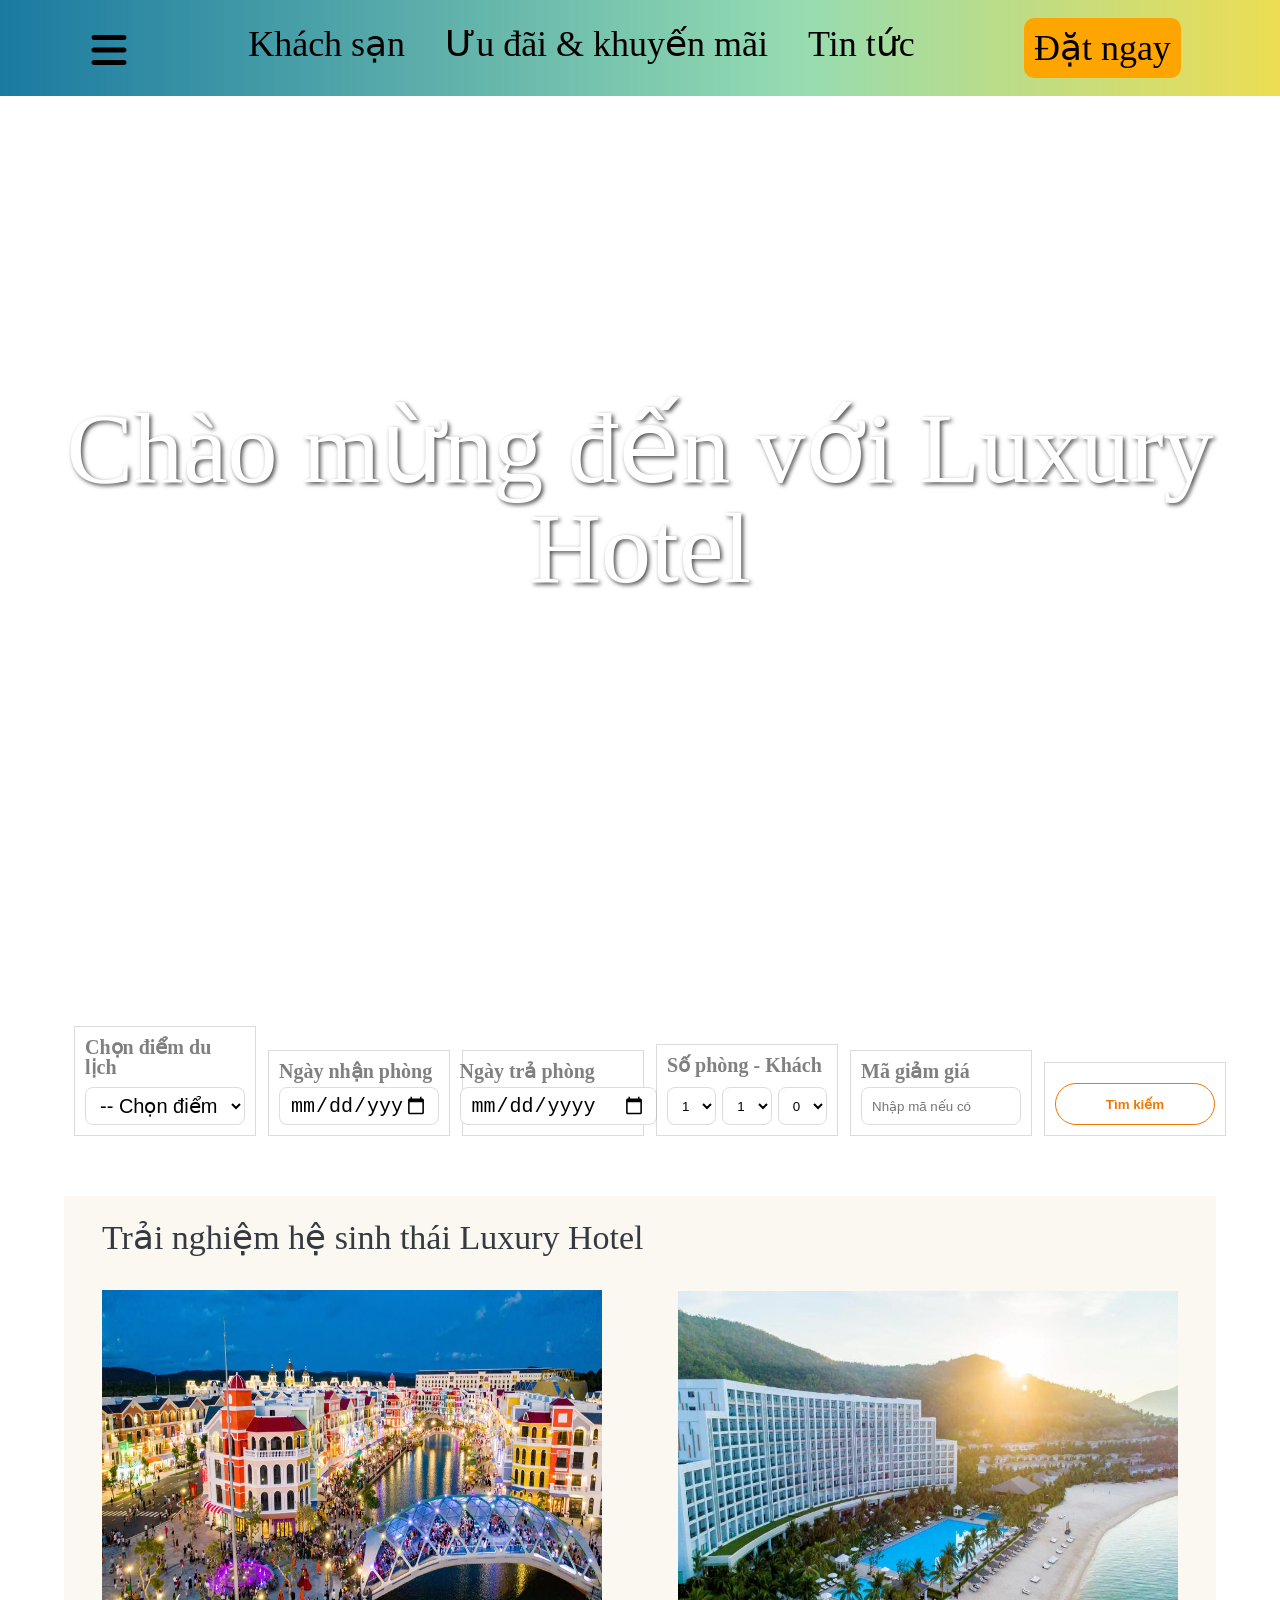
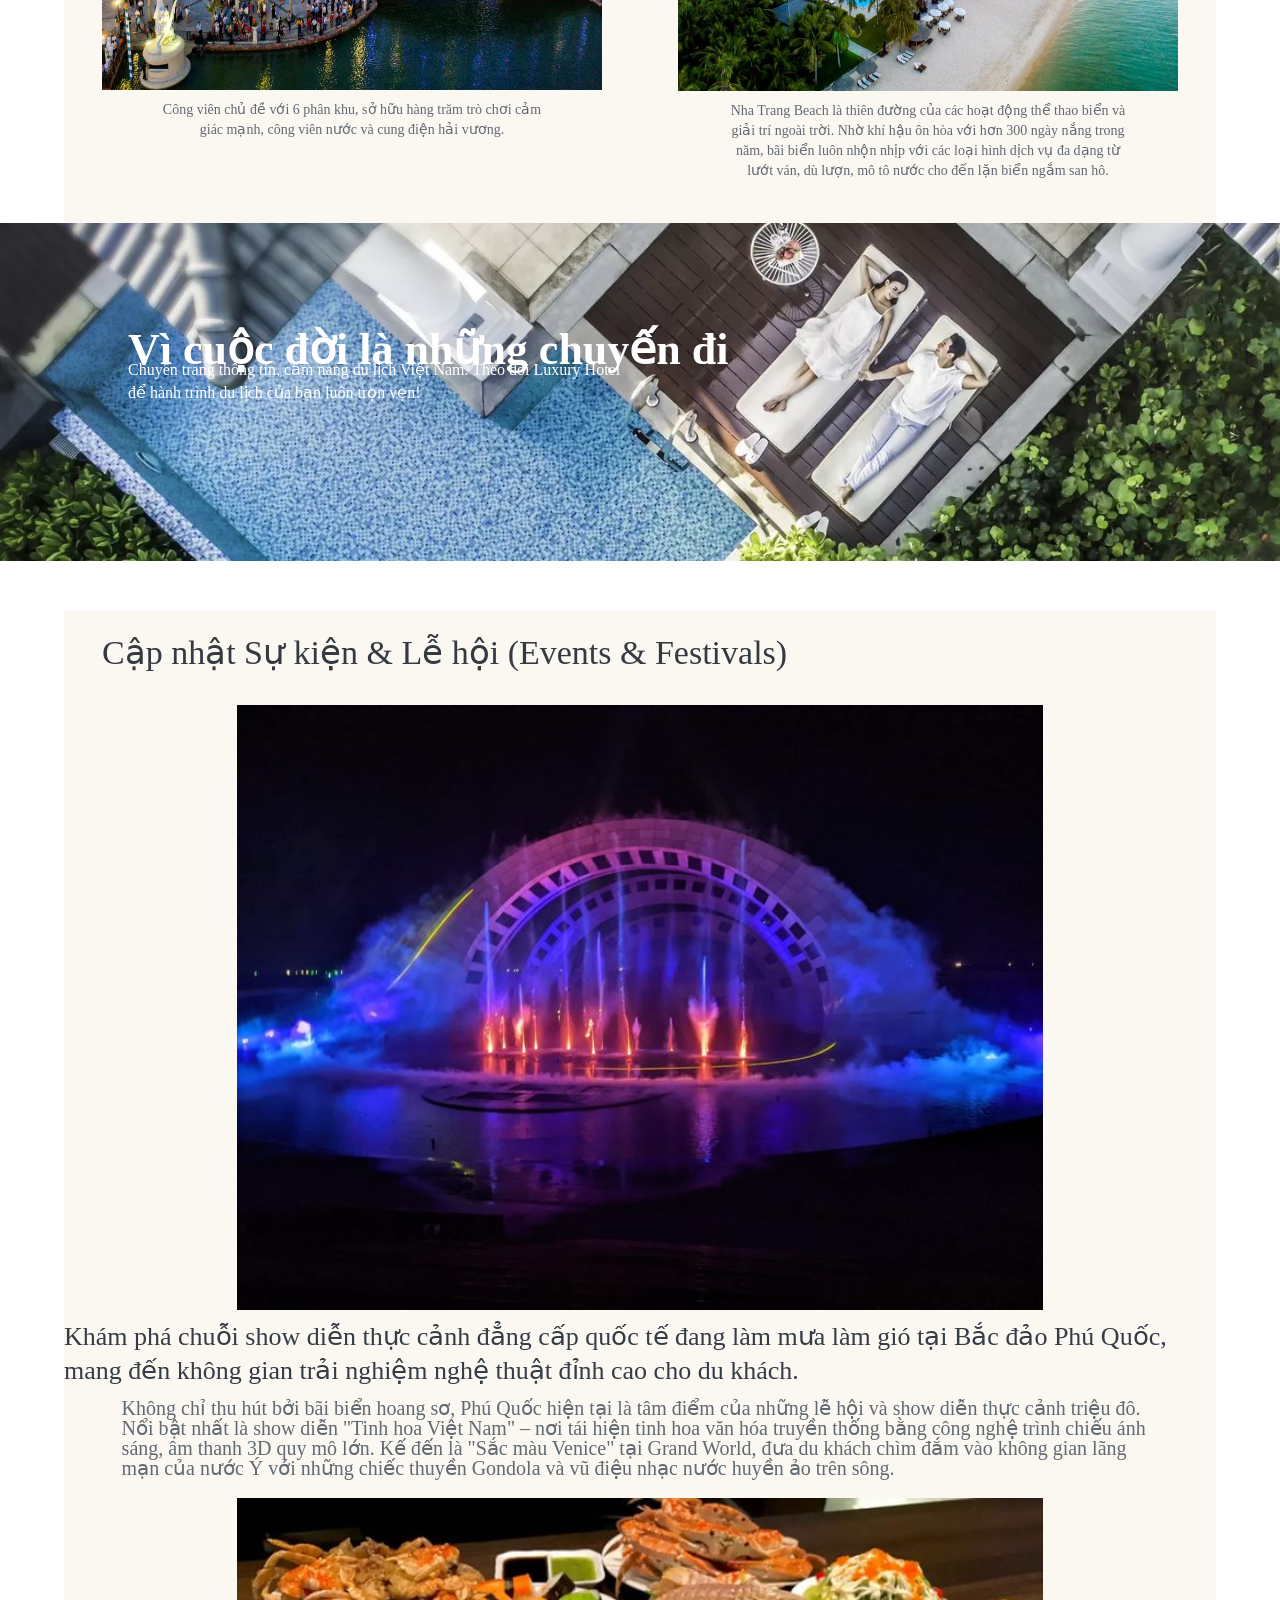
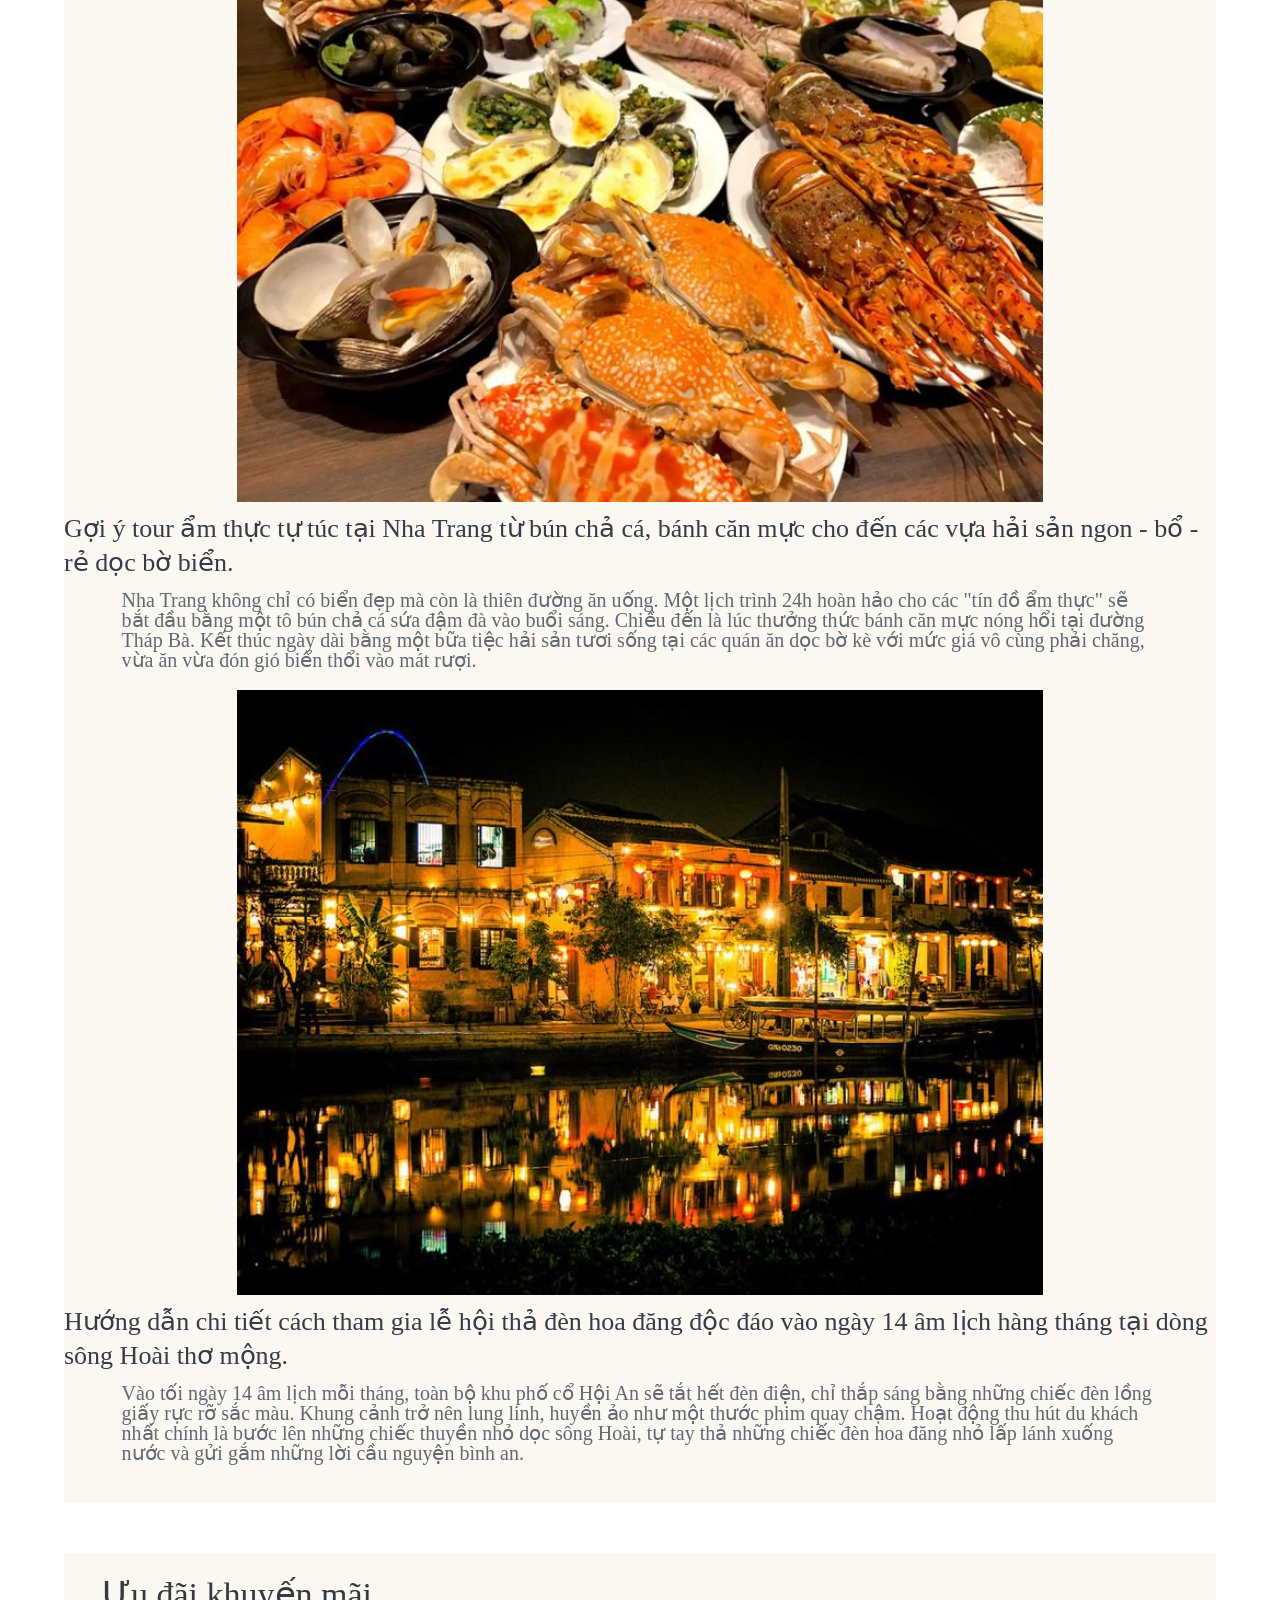
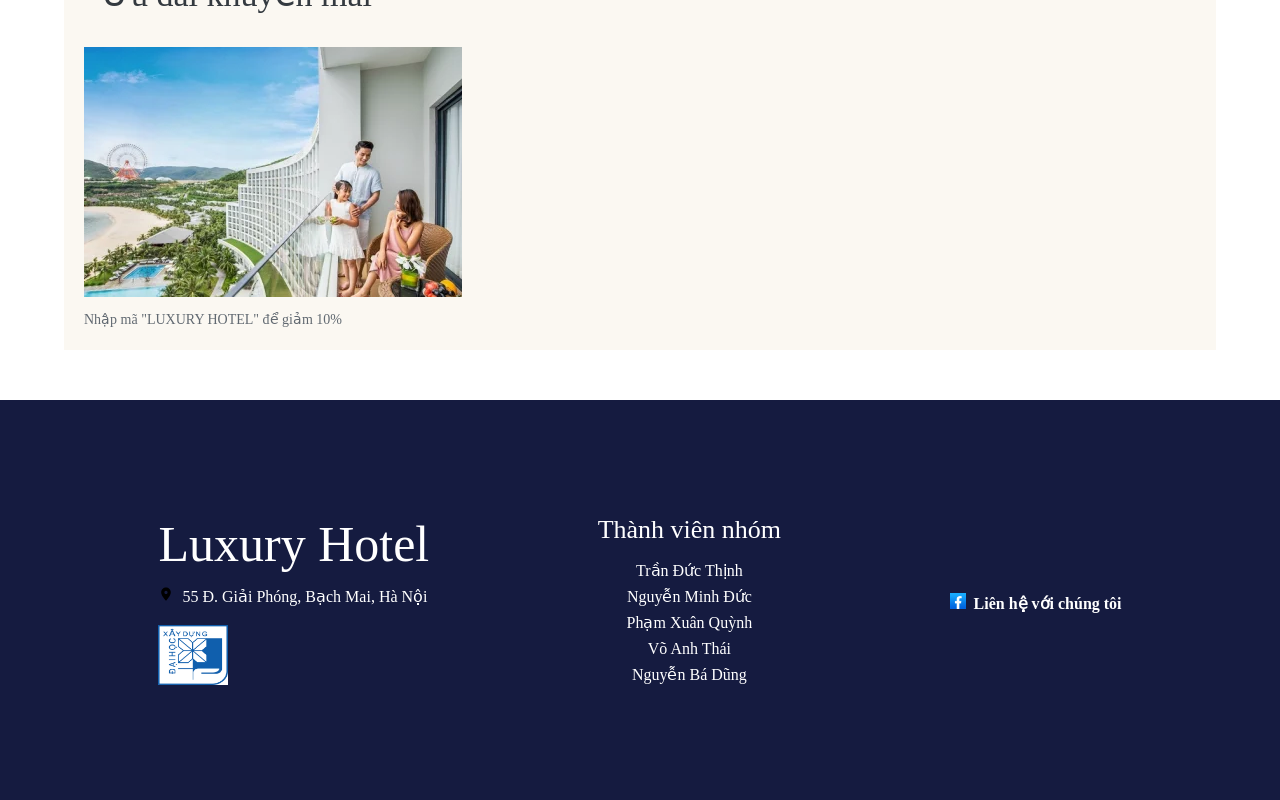
<file: index.html>
<!DOCTYPE html>
<html>
    <head lang="vn">
    <meta charset="UTF-8">
    <link rel="stylesheet" href="./css/reset.css">
    <link rel="stylesheet" href="./css/style.css">
    <style>
        /* CSS bổ sung cho form tìm kiếm ở trang index */
        .main__find form {
            display: grid;
            grid-template-columns: repeat(6, minmax(130px, 1fr));
            gap: 12px;
            align-items: end;
        }
        .main__find .form select,
        .main__find .form input[type="date"],
        .main__find .form input[type="text"] {
            width: 100%;
            min-height: 38px;
            margin-top: 6px;
            border: 1px solid #ddd;
            border-radius: 8px;
            padding: 0 10px;
            background: #fff;
        }
        .main__find .form__people label {
            display: grid;
            grid-template-columns: 1fr 1fr 1fr;
            gap: 6px;
        }
        .main__find .form__people label > span {
            grid-column: 1 / -1;
        }
        .main__find .form__search input {
            width: 100%;
            min-height: 42px;
            border: 1px solid #f07800;
            border-radius: 999px;
            background: #fff;
            color: #f07800;
            font-weight: 700;
            cursor: pointer;
        }
        @media (max-width: 1100px) {
            .main__find form {
                grid-template-columns: repeat(2, 1fr);
            }
        }
        @media (max-width: 700px) {
            .main__find form,
            .main__find .form__people label {
                grid-template-columns: 1fr;
            }
        }
    </style>

    <!-- title -->
     <title>Luxury Hotel</title>
    </head>
    <body>
       <!-- bg black when click -->
        <div class="bgc__menu"></div>
        <!-- menu -->
         <div class="div__menu">
            <h1>Luxury Hotel</h1>
            <ul>
                <li><a href="#1">Khách sạn</a></li>
                <li><a href="#2">Ưu đãi & khuyến mãi</a></li>
                <li><a href="#3">Tin tức</a></li>
            </ul>
         </div>
       <!-- header -->
        <header class="header fixed">
            <div class="main-container">
                <div class="body">
                    
                    <!-- icon -->
                     <img src="./img/bars-solid-full.svg" alt="menu" class="icon" id="icon__nav">
                     <!-- nav -->
                      <nav class="nav">
                        <ul>
                            <li><a href="#1">Khách sạn</a></li>
                            <li><a href="#2">Ưu đãi & khuyến mãi</a></li>
                            <li><a href="#3">Tin tức</a></li>
                        </ul>
                      </nav>
                      <!-- button -->
                       <div class="button"><a href="#0" class="btn btn-dat-ngay">Đặt ngay</a></div>
                </div>
            </div>
        </header>
        
                   <!-- hero bgc -->
         <section class="hero-banner">
            <!-- content -->
    <div class="content" id="0">
        <div class="box1">
            <h1 class="chaomung">Chào mừng đến với Luxury Hotel</h1>
        <p>Đánh thức mọi giác quan 
            cùng hệ sinh thái nghỉ dưỡng của Luxury Hotel</p>
    </div>
    <div class="khampha">
        <a href="#1">Khám phá -></a>
    </div>
        </div>
    </section>
    <!-- main -->
       
     <!-- <div class="form-dat-phong">
               
     </div> -->
     <main class="main">
         <!-- form tim phong -->
        <div class="main__find" id="1">
            <form id="searchForm" action="./datphong.html" method="get">
                <div class=" form form__des">
                    <label for="destination">
                        Chọn điểm du lịch
                   <select name="destination" id="destination">
                    <option value="">-- Chọn điểm đến --</option>
                    <optgroup label="Phú Quốc">
                        <option value="fiesta-phu-quoc">Fiesta Phú Quốc</option>
                        <option value="wonderland-phu-quoc">Wonderland Phú Quốc</option>
                        <option value="resort-phu-quoc">Resort Phú Quốc</option>
                    </optgroup>
                    <optgroup label="Nha Trang">
                        <option value="nha-trang-resort">Nha Trang Resort</option>
                        <option value="nha-trang-beach">Nha Trang Beach</option>
                    </optgroup>
                    <optgroup label="Hội An">
                        <option value="resort-golf-hoi-an">Resort &amp; Golf Hội An</option>
                    </optgroup>
                   </select>
                </label>
                </div>
                <div class="form form__dayin">
                    <label for="dayin">Ngày nhận phòng</label>
                        <input type="date" name="dayin" id="dayin">
                    
                </div>
                <div class="form form__dayout">
                    <label>
                        Ngày trả phòng
                        <input type="date" name="dayout" id="dayout">
                    </label>
                </div>
                <div class="form form__people">
                    <label for="people__old">
                        <span>Số phòng - Khách</span>
                        <select name="rooms" id="room_count">
                            <option value="1">1 phòng</option>
                            <option value="2">2 phòng</option>
                            <option value="3">3 phòng</option>
                            <option value="4">4 phòng</option>
                        </select>
                        <select name="adult" id="people__old">
                            <option value="1">1 người lớn</option>
                            <option value="2">2 người lớn</option>
                            <option value="3">3 người lớn</option>
                            <option value="4">4 người lớn</option>
                            <option value="5">5 người lớn</option>
                            <option value="6">6 người lớn</option>
                        </select>
                        <select name="child" id="people__child" class="child">
                            <option value="0">0 trẻ em</option>
                            <option value="1">1 trẻ em</option>
                            <option value="2">2 trẻ em</option>
                            <option value="3">3 trẻ em</option>
                            <option value="4">4 trẻ em</option>
                            <option value="5">5 trẻ em</option>
                        </select>
                    </label>
                </div>
                <div class="form form__coupon">
                    <label for="coupon">Mã giảm giá<input type="text" name="coupon" id="coupon" placeholder="Nhập mã nếu có"></label>
                </div>
                <div class="form form__search">
                    <input type="submit" value="Tìm kiếm" id="btnSearch">
                </div>
            </form>
        </div>
        <!-- khach san -->
         <div class="container">
            <h1>Trải nghiệm hệ sinh thái Luxury Hotel</h1>
            <div class="main__khachsan" >
                <div class="a main__khachsan--left">
                <!-- img -->
                 <img src="./img/phuquoc.webp" alt="phu quoc" class="img">
                 <p>Công viên chủ đề với 6 phân khu, sở hữu hàng trăm trò chơi cảm giác mạnh, 
công viên nước và cung điện hải vương.</p>
                </div>
                <div class="a main__khachsan--right">
                    <img src="./img/nhatrangbeach.jpg" alt="">
                    <p>
Nha Trang Beach là thiên đường của các hoạt động thể thao biển và giải trí ngoài trời. 
Nhờ khí hậu ôn hòa với hơn 300 ngày nắng trong năm, 
bãi biển luôn nhộn nhịp với các loại hình dịch vụ đa dạng từ lướt ván, dù lượn, 
mô tô nước cho đến lặn biển ngắm san hô.
                    </p>
                </div>
            </div>
         </div>
          <!-- anh tu do  -->
           <div class="banner">
            <h2>Vì cuộc đời là những chuyến đi</h2>
            <p>Chuyên trang thông tin, cẩm nang du lịch Việt Nam. Theo dõi Luxury Hotel để hành trình du lịch của bạn luôn trọn vẹn!</p>
            <img src="./img/banner.JPG.webp" alt="Du lịch luxury">
           </div>
           <!-- news -->
            <div class="container">
                <div class="main__news" id="3">
                <h1>Cập nhật Sự kiện & Lễ hội (Events & Festivals)</h1>
                <div class="body">
                    <img src="./img/phuquoc3.jpg" alt="phuquoc">
                    <h2>Khám phá chuỗi show diễn thực cảnh đẳng cấp quốc tế đang làm mưa làm gió tại Bắc đảo Phú Quốc, mang đến không gian trải nghiệm nghệ thuật đỉnh cao cho du khách.</h2>
                    <p>Không chỉ thu hút bởi bãi biển hoang sơ, Phú Quốc hiện tại là tâm điểm của những lễ hội và show diễn thực cảnh triệu đô. Nổi bật nhất là show diễn "Tinh hoa Việt Nam" – nơi tái hiện tinh hoa văn hóa truyền thống bằng công nghệ trình chiếu ánh sáng, âm thanh 3D quy mô lớn. Kế đến là "Sắc màu Venice" tại Grand World, đưa du khách chìm đắm vào không gian lãng mạn của nước Ý với những chiếc thuyền Gondola và vũ điệu nhạc nước huyền ảo trên sông.</p>
                    <img src="./img/nhatrangamthuc.jpg" alt="amthucnhatrang">
                    <h2>Gợi ý tour ẩm thực tự túc tại Nha Trang từ bún chả cá, bánh căn mực cho đến các vựa hải sản ngon - bổ - rẻ dọc bờ biển.</h2>
                    <p>Nha Trang không chỉ có biển đẹp mà còn là thiên đường ăn uống. Một lịch trình 24h hoàn hảo cho các "tín đồ ẩm thực" sẽ bắt đầu bằng một tô bún chả cá sứa đậm đà vào buổi sáng. Chiều đến là lúc thưởng thức bánh căn mực nóng hổi tại đường Tháp Bà. Kết thúc ngày dài bằng một bữa tiệc hải sản tươi sống tại các quán ăn dọc bờ kè với mức giá vô cùng phải chăng, vừa ăn vừa đón gió biển thổi vào mát rượi.</p>
                    <img src="./img/Hoi An At Night.jpg" alt="hoianvedem">
                    <h2>Hướng dẫn chi tiết cách tham gia lễ hội thả đèn hoa đăng độc đáo vào ngày 14 âm lịch hàng tháng tại dòng sông Hoài thơ mộng.</h2>
                    <p>Vào tối ngày 14 âm lịch mỗi tháng, toàn bộ khu phố cổ Hội An sẽ tắt hết đèn điện, chỉ thắp sáng bằng những chiếc đèn lồng giấy rực rỡ sắc màu. Khung cảnh trở nên lung linh, huyền ảo như một thước phim quay chậm. Hoạt động thu hút du khách nhất chính là bước lên những chiếc thuyền nhỏ dọc sông Hoài, tự tay thả những chiếc đèn hoa đăng nhỏ lấp lánh xuống nước và gửi gắm những lời cầu nguyện bình an.</p>
                </div>
                </div>
            </div>
            <div class="container" id="2">
                <h1>Ưu đãi khuyến mãi</h1>
                <div class="main__sale">
                <img src="./img/sale.webp" alt="sale">
                <p>Nhập mã "<b>LUXURY HOTEL</b>" để giảm 10%</p>   
                </div>
            </div>
     </main>
     <!-- footer -->
      <footer>
        <div class="main__footer">
            <div class="main__footer--left">
                <h1>Luxury Hotel</h1>
                <p>55 Đ. Giải Phóng, Bạch Mai, Hà Nội</p>
                <img src="./img/huce.png" alt="Đại học Xây Dựng Hà Nội">
            </div>
            <div class="main__footer--center">
                <h1>Thành viên nhóm</h1>
                <p>Trần Đức Thịnh</p>
                <p>Nguyễn Minh Đức</p>
                <p>Phạm Xuân Quỳnh</p>
                <p>Võ Anh Thái</p>
                <p>Nguyễn Bá Dũng</p>
            </div>
            <div class="main__footer--right">
                <a href="https://www.facebook.com/DucThinhTran.06" target="_blank">Liên hệ với chúng tôi</a>
            </div>
        </div>
      </footer>
      <script src="./main.js"></script>
    </body>
</html>
</file>
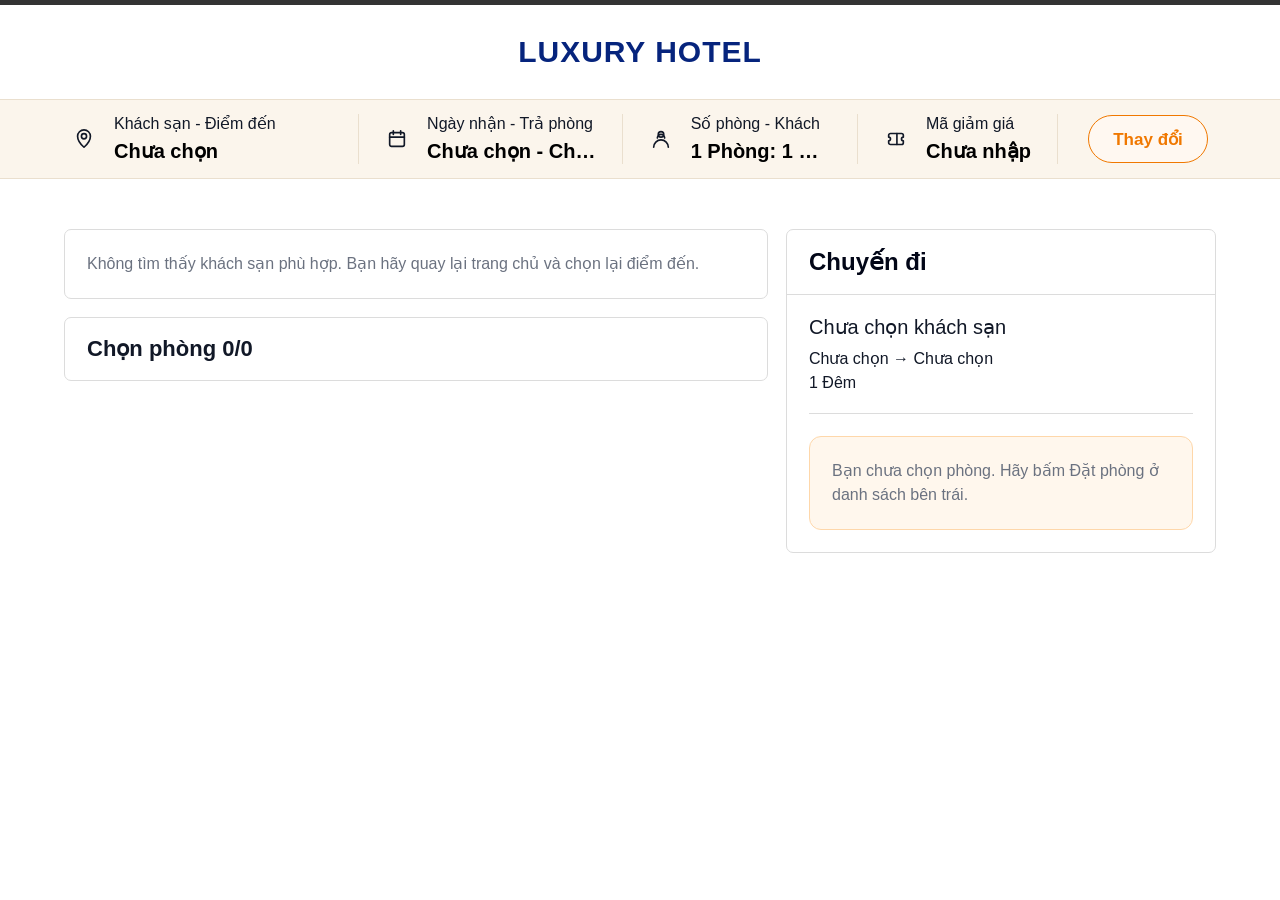
<file: datphong.html>
<!DOCTYPE html>
<html lang="vi">
<head>
    <meta charset="UTF-8">
    <meta name="viewport" content="width=device-width, initial-scale=1.0">
    <title>Đặt phòng - Luxury Hotel</title>

    <link rel="stylesheet" href="./css/reset.css">
    <link rel="stylesheet" href="./css/style.css">
</head>
<body id="datPhongPage" class="booking-page">
    <header class="header__datphong">
        <h1>Luxury Hotel</h1>
    </header>

    <main class="main__datphong">
        <!-- Thanh thông tin giống ảnh: chỉ hiển thị dữ liệu đã tìm kiếm, không dùng select trực tiếp nên không bị vỡ UI -->
        <section class="booking-search" aria-label="Thông tin tìm kiếm đặt phòng">
            <div class="booking-search__inner">
                <div id="searchSummary" class="booking-search__summary">
                    <div class="summary-item">
                        <span class="summary-icon" aria-hidden="true">
                            <svg viewBox="0 0 24 24"><path d="M12 21s7-6.1 7-12a7 7 0 1 0-14 0c0 5.9 7 12 7 12Z"></path><circle cx="12" cy="9" r="2.8"></circle></svg>
                        </span>
                        <div class="summary-text">
                            <p>Khách sạn - Điểm đến</p>
                            <b>Đang tải...</b>
                        </div>
                    </div>
                    <div class="summary-item">
                        <span class="summary-icon" aria-hidden="true">
                            <svg viewBox="0 0 24 24"><rect x="4" y="5" width="16" height="15" rx="2"></rect><path d="M8 3v4M16 3v4M4 10h16"></path></svg>
                        </span>
                        <div class="summary-text">
                            <p>Ngày nhận - Trả phòng</p>
                            <b>Đang tải...</b>
                        </div>
                    </div>
                    <div class="summary-item">
                        <span class="summary-icon" aria-hidden="true">
                            <svg viewBox="0 0 24 24"><path d="M16 11a4 4 0 1 0-8 0"></path><circle cx="12" cy="7" r="3"></circle><path d="M4 21a8 8 0 0 1 16 0"></path></svg>
                        </span>
                        <div class="summary-text">
                            <p>Số phòng - Khách</p>
                            <b>Đang tải...</b>
                        </div>
                    </div>
                    <div class="summary-item">
                        <span class="summary-icon" aria-hidden="true">
                            <svg viewBox="0 0 24 24"><path d="M4 8a2 2 0 0 1 2-2h12a2 2 0 0 1 2 2v2a2 2 0 0 0 0 4v2a2 2 0 0 1-2 2H6a2 2 0 0 1-2-2v-2a2 2 0 0 0 0-4V8Z"></path><path d="M13 6v12"></path></svg>
                        </span>
                        <div class="summary-text">
                            <p>Mã giảm giá</p>
                            <b>Đang tải...</b>
                        </div>
                    </div>
                </div>
                <button type="button" class="booking-search__toggle" id="toggleSearchEdit">Thay đổi</button>
            </div>

            <div class="booking-edit-panel" id="searchEditPanel" hidden>
                <form id="searchForm" action="./datphong.html" method="get">
                    <div class="booking-edit-field booking-edit-field--des">
                        <label for="destination">
                            Khách sạn - Điểm đến
                            <select name="destination" id="destination">
                                <option value="">-- Chọn điểm đến --</option>
                                <optgroup label="Phú Quốc">
                                    <option value="fiesta-phu-quoc"> Fiesta Phú Quốc</option>
                                    <option value="wonderland-phu-quoc"> Wonderland Phú Quốc</option>
                                    <option value="resort-phu-quoc">Luxury Resort Phú Quốc</option>
                                </optgroup>
                                <optgroup label="Nha Trang">
                                    <option value="nha-trang-resort"> Luxury Nha Trang</option>
                                    <option value="nha-trang-beach">Nha Trang Beach Hotel</option>
                                </optgroup>
                                <optgroup label="Hội An">
                                    <option value="resort-golf-hoi-an">Resort &amp; Golf Hội An</option>
                                </optgroup>
                            </select>
                        </label>
                    </div>

                    <div class="booking-edit-field booking-edit-field--dayin">
                        <label for="dayin">
                            Ngày nhận phòng
                            <input type="date" name="dayin" id="dayin">
                        </label>
                    </div>

                    <div class="booking-edit-field booking-edit-field--dayout">
                        <label for="dayout">
                            Ngày trả phòng
                            <input type="date" name="dayout" id="dayout">
                        </label>
                    </div>

                    <div class="booking-edit-field booking-edit-field--people">
                        <label>
                            Số phòng - Khách
                            <div class="people-grid">
                                <select name="rooms" id="room_count" aria-label="Số phòng">
                                    <option value="1">1 phòng</option>
                                    <option value="2">2 phòng</option>
                                    <option value="3">3 phòng</option>
                                    <option value="4">4 phòng</option>
                                </select>
                                <select name="adult" id="people__old" aria-label="Người lớn">
                                    <option value="1">1 người lớn</option>
                                    <option value="2">2 người lớn</option>
                                    <option value="3">3 người lớn</option>
                                    <option value="4">4 người lớn</option>
                                    <option value="5">5 người lớn</option>
                                    <option value="6">6 người lớn</option>
                                </select>
                                <select name="child" id="people__child" class="child" aria-label="Trẻ em">
                                    <option value="0">0 trẻ em</option>
                                    <option value="1">1 trẻ em</option>
                                    <option value="2">2 trẻ em</option>
                                    <option value="3">3 trẻ em</option>
                                    <option value="4">4 trẻ em</option>
                                    <option value="5">5 trẻ em</option>
                                </select>
                            </div>
                        </label>
                    </div>

                    <div class="booking-edit-field booking-edit-field--coupon">
                        <label for="coupon">
                            Mã giảm giá
                            <input type="text" name="coupon" id="coupon" placeholder="Nhập mã KM">
                        </label>
                    </div>

                    <div class="booking-edit-field booking-edit-field--search">
                        <input type="submit" value="Tìm lại" id="btnSearch">
                    </div>
                </form>
            </div>
        </section>

        <section class="datphong__ketQua" aria-label="Kết quả đặt phòng">
            <div class="datphong__ketQua--left">
                <div id="hotelResult"></div>
                <div id="chooseRoomTitle" class="choose-room-title">Chọn phòng</div>
                <div id="roomResults" class="room-results"></div>
            </div>

            <aside class="datphong__ketQua--right" aria-label="Thông tin chuyến đi">
                <div id="bookingPanel"></div>
            </aside>
        </section>
    </main>

    <script>
        // Nút "Thay đổi" chỉ mở form sửa tìm kiếm, không làm thay đổi layout thanh thông tin.
        const toggleSearchEdit = document.querySelector("#toggleSearchEdit");
        const searchEditPanel = document.querySelector("#searchEditPanel");

        if (toggleSearchEdit && searchEditPanel) {
            toggleSearchEdit.addEventListener("click", function () {
                const isHidden = searchEditPanel.hasAttribute("hidden");

                if (isHidden) {
                    searchEditPanel.removeAttribute("hidden");
                    toggleSearchEdit.textContent = "Đóng";
                } else {
                    searchEditPanel.setAttribute("hidden", "");
                    toggleSearchEdit.textContent = "Thay đổi";
                }
            });
        }
    </script>
    <script src="./main.js"></script>
    <script>
        // Khi bấm nút "Đã đặt phòng" ở khung bên phải thì chuyển sang trang thanh toán.
        // Nút này được render bằng main.js với class .btn-confirm.
        document.addEventListener("click", function (event) {
            const confirmButton = event.target.closest(".btn-confirm");

            if (!confirmButton) return;

            const bookingData = localStorage.getItem("luxury_hotel_booking");

            if (!bookingData) {
                alert("Bạn chưa chọn phòng. Hãy bấm Đặt phòng trước khi thanh toán.");
                return;
            }

            window.location.href = "./thanhtoan.html";
        });
    </script>
</body>
</html>
</file>
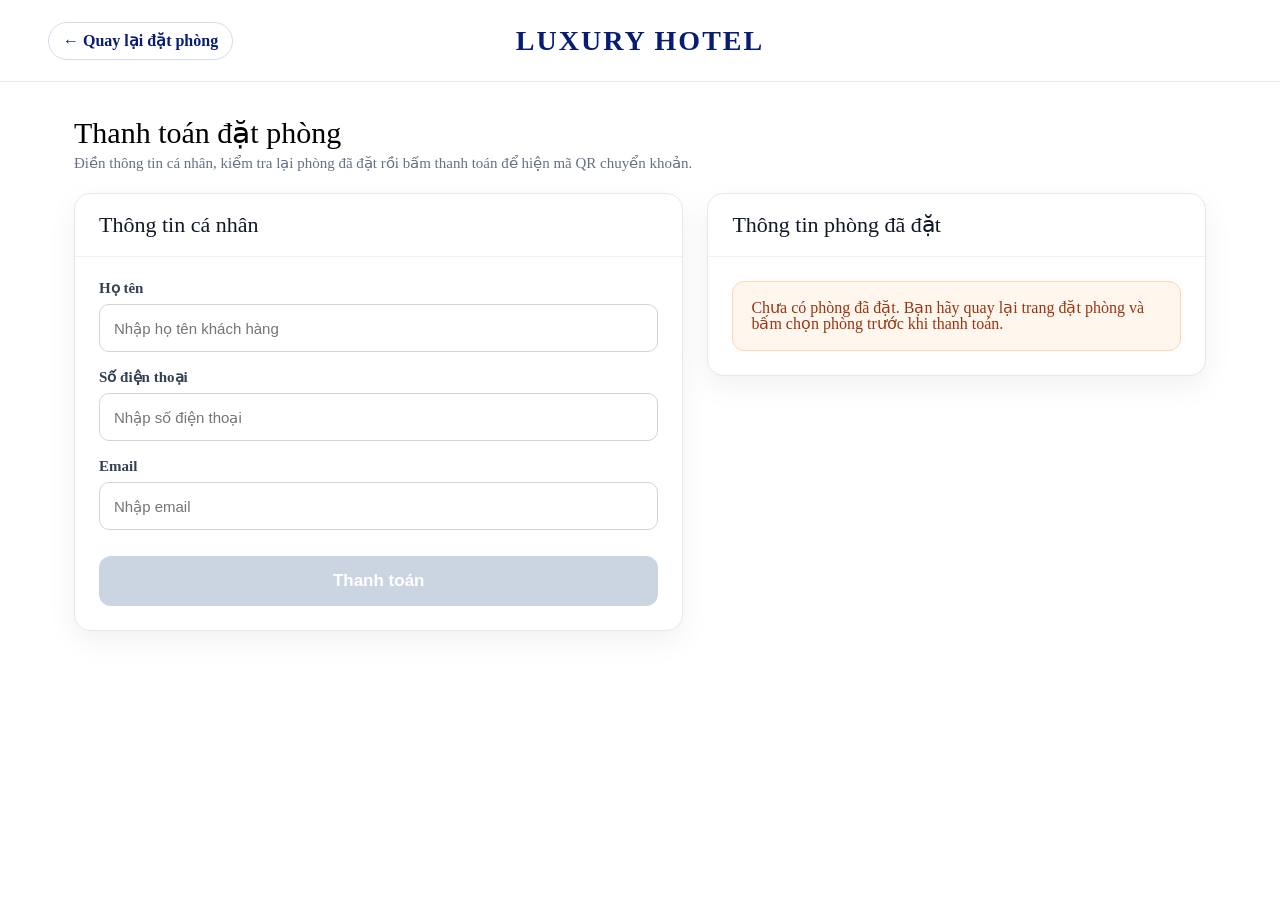
<file: thanhtoan.html>
<!DOCTYPE html>
<html lang="vi">
<head>
    <meta charset="UTF-8">
    <meta name="viewport" content="width=device-width, initial-scale=1.0">
    <title>Thanh toán - Luxury Hotel</title>
    <link rel="stylesheet" href="./css/reset.css">
    <link rel="stylesheet" href="./css/style.css">
</head>
<body>
    <header class="payment-header">
        <a class="payment-header__back" href="./datphong.html">← Quay lại đặt phòng</a>
        <div class="payment-header__logo">Luxury Hotel</div>
    </header>

    <main class="payment-page">
        <div class="payment-title">
            <h1>Thanh toán đặt phòng</h1>
            <p>Điền thông tin cá nhân, kiểm tra lại phòng đã đặt rồi bấm thanh toán để hiện mã QR chuyển khoản.</p>
        </div>

        <div class="payment-layout">
            <section class="payment-card">
                <div class="payment-card__head">
                    <h2>Thông tin cá nhân</h2>
                </div>
                <div class="payment-card__body">
                    <form id="paymentForm">
                        <div class="form-group">
                            <label for="customerName">Họ tên</label>
                            <input type="text" id="customerName" placeholder="Nhập họ tên khách hàng" required>
                        </div>

                        <div class="form-group">
                            <label for="customerPhone">Số điện thoại</label>
                            <input type="tel" id="customerPhone" placeholder="Nhập số điện thoại" pattern="[0-9]{9,11}" required>
                        </div>

                        <div class="form-group">
                            <label for="customerEmail">Email</label>
                            <input type="email" id="customerEmail" placeholder="Nhập email" required>
                        </div>

                        <button class="btn-pay" id="payButton" type="submit">Thanh toán</button>
                    </form>

                    <div class="qr-panel" id="qrPanel">
                        <div class="qr-grid">
                            <div class="qr-image-box">
                                <img id="qrImage" src="./img/qr.jpg" alt="Mã QR chuyển khoản">
                                <p class="qr-error" id="qrError">Không tìm thấy ảnh QR. Hãy đặt file <b>qr.jpg</b> vào thư mục <b>img</b>.</p>
                            </div>

                            <div class="transfer-info">
                                <h3>Quét mã để chuyển khoản</h3>
                                <p class="transfer-note">Nội dung chuyển khoản:</p>
                                <div class="transfer-content" id="transferContent">TENKHACHHANG-RANDOMNUMBER-LUXURY HOTEL</div>
                                <div class="countdown-box">
                                    Còn lại: <span id="countdown">15:00</span>
                                </div>
                                <br>
                                <button class="copy-btn" type="button" id="copyTransferContent">Copy nội dung chuyển khoản</button>
                                <button class="confirm-payment-btn" type="button" id="confirmPaymentSuccess">Tôi đã chuyển khoản</button>
                            </div>
                        </div>
                    </div>
                </div>
            </section>

            <aside class="payment-card">
                <div class="payment-card__head">
                    <h2>Thông tin phòng đã đặt</h2>
                </div>
                <div class="payment-card__body" id="bookingInfo">
                    <div class="booking-empty">Đang tải thông tin đặt phòng...</div>
                </div>
            </aside>
        </div>
    </main>
    <script>
        const STORAGE_KEY = "luxury_hotel_booking";

        const danhSachKhachSan = [
            {
                id: "fiesta-phu-quoc",
                name: "VinHolidays Fiesta Phú Quốc",
                address: "Khu Du lịch Bãi Dài, khu phố Gành Dầu, đặc khu Phú Quốc, tỉnh An Giang",
                image: "./img/wPhuQuoc.jpg",
                rooms: [
                    {
                        id: "pq-standard-double",
                        name: "Phòng Tiêu Chuẩn Giường Đôi",
                        capacity: 4,
                        area: "28m²",
                        bed: "1 giường đôi",
                        price: 1550000,
                        images: ["./img/wPhuQuoc.jpg", "./img/phuquoc3.jpg", "./img/banner.JPG.webp"]
                    },
                    {
                        id: "pq-family-suite",
                        name: "Phòng Gia Đình",
                        capacity: 6,
                        area: "55m²",
                        bed: "2 giường đôi",
                        price: 2600000,
                        images: ["./img/phuquoc3.jpg", "./img/wPhuQuoc.jpg", "./img/sale.webp"]
                    }
                ]
            },
            {
                id: "wonderland-phu-quoc",
                name: "VinWonders Wonderland Phú Quốc",
                address: "Bãi Dài, Phú Quốc, Kiên Giang",
                image: "./img/phuquoc3.jpg",
                rooms: [
                    {
                        id: "wonder-superior",
                        name: "Phòng Superior Garden",
                        capacity: 3,
                        area: "36m²",
                        bed: "1 giường đôi + 1 giường đơn",
                        price: 1800000,
                        images: ["./img/phuquoc3.jpg", "./img/wPhuQuoc.jpg", "./img/banner.JPG.webp"]
                    },
                    {
                        id: "wonder-deluxe",
                        name: "Phòng Deluxe View Biển",
                        capacity: 4,
                        area: "42m²",
                        bed: "1 giường đôi lớn",
                        price: 2200000,
                        images: ["./img/wPhuQuoc.jpg", "./img/phuquoc3.jpg", "./img/sale.webp"]
                    }
                ]
            },
            {
                id: "resort-phu-quoc",
                name: "Luxury Resort Phú Quốc",
                address: "Bãi Trường, Phú Quốc, Kiên Giang",
                image: "./img/wPhuQuoc.jpg",
                rooms: [
                    {
                        id: "resort-villa-pool",
                        name: "Villa Hồ Bơi Riêng",
                        capacity: 8,
                        area: "120m²",
                        bed: "3 phòng ngủ",
                        price: 4200000,
                        images: ["./img/wPhuQuoc.jpg", "./img/phuquoc3.jpg", "./img/sale.webp"]
                    }
                ]
            },
            {
                id: "nha-trang-resort",
                name: "Vinpearl Luxury Nha Trang",
                address: "Đảo Hòn Tre, Nha Trang, Khánh Hòa",
                image: "./img/nhatrangbeach.jpg",
                rooms: [
                    {
                        id: "nt-ocean-view",
                        name: "Phòng Ocean View",
                        capacity: 3,
                        area: "35m²",
                        bed: "1 giường đôi",
                        price: 1700000,
                        images: ["./img/nhatrangbeach.jpg", "./img/nhatrangamthuc.jpg", "./img/banner.JPG.webp"]
                    },
                    {
                        id: "nt-family",
                        name: "Căn Hộ 2 Phòng Ngủ Gần Biển",
                        capacity: 6,
                        area: "75m²",
                        bed: "2 phòng ngủ",
                        price: 3000000,
                        images: ["./img/nhatrangbeach.jpg", "./img/nhatrangamthuc.jpg", "./img/sale.webp"]
                    }
                ]
            },
            {
                id: "nha-trang-beach",
                name: "Nha Trang Beach Hotel",
                address: "Đường Trần Phú, Nha Trang, Khánh Hòa",
                image: "./img/nhatrangbeach.jpg",
                rooms: [
                    {
                        id: "beach-standard",
                        name: "Phòng Tiêu Chuẩn Gần Biển",
                        capacity: 4,
                        area: "32m²",
                        bed: "1 giường đôi lớn",
                        price: 1450000,
                        images: ["./img/nhatrangbeach.jpg", "./img/nhatrangamthuc.jpg", "./img/banner.JPG.webp"]
                    }
                ]
            },
            {
                id: "resort-golf-hoi-an",
                name: "Resort & Golf Hội An",
                address: "Cửa Đại, Hội An, Quảng Nam",
                image: "./img/Hoi An At Night.jpg",
                rooms: [
                    {
                        id: "ha-classic",
                        name: "Phòng Hội An Classic",
                        capacity: 3,
                        area: "34m²",
                        bed: "1 giường đôi",
                        price: 1600000,
                        images: ["./img/Hoi An At Night.jpg", "./img/banner.JPG.webp", "./img/sale.webp"]
                    },
                    {
                        id: "ha-golf-villa",
                        name: "Biệt Thự Sân Golf",
                        capacity: 8,
                        area: "150m²",
                        bed: "3 phòng ngủ + phòng khách",
                        price: 5000000,
                        images: ["./img/Hoi An At Night.jpg", "./img/banner.JPG.webp", "./img/huce.png"]
                    }
                ]
            }
        ];

        function dinhDangTien(value) {
            return new Intl.NumberFormat("vi-VN").format(value) + " đ";
        }

        function dinhDangNgay(value) {
            if (!value) return "Chưa chọn";
            const date = new Date(value + "T00:00:00");
            return date.toLocaleDateString("vi-VN", {
                weekday: "short",
                day: "2-digit",
                month: "2-digit",
                year: "numeric"
            });
        }

        function tinhSoDem(dayin, dayout) {
            if (!dayin || !dayout) return 1;
            const start = new Date(dayin + "T00:00:00");
            const end = new Date(dayout + "T00:00:00");
            const nights = Math.ceil((end - start) / (24 * 60 * 60 * 1000));
            return nights > 0 ? nights : 1;
        }

        function tinhGiamGia(coupon) {
            const code = String(coupon || "").trim().toUpperCase().replace(/\s+/g, "");
            return code === "LUXURYHOTEL" ? 0.1 : 0;
        }

        function layDatPhong() {
            const raw = localStorage.getItem(STORAGE_KEY);
            if (!raw) return null;

            try {
                return JSON.parse(raw);
            } catch (error) {
                localStorage.removeItem(STORAGE_KEY);
                return null;
            }
        }

        function timPhong(hotelId, roomId) {
            const hotel = danhSachKhachSan.find(function (item) {
                return item.id === hotelId;
            });

            if (!hotel) return null;

            const room = hotel.rooms.find(function (item) {
                return item.id === roomId;
            });

            if (!room) return null;
            return { hotel, room };
        }

        function renderBookingInfo() {
            const box = document.querySelector("#bookingInfo");
            const payButton = document.querySelector("#payButton");
            const booking = layDatPhong();

            if (!booking) {
                box.innerHTML = `
                    <div class="booking-empty">
                        Chưa có phòng đã đặt. Bạn hãy quay lại trang đặt phòng và bấm chọn phòng trước khi thanh toán.
                    </div>
                `;
                payButton.disabled = true;
                return;
            }

            const found = timPhong(booking.hotelId, booking.roomId);
            const searchData = booking.searchData || {};

            if (!found) {
                box.innerHTML = `
                    <div class="booking-empty">
                        Không tìm thấy dữ liệu phòng. Bạn hãy quay lại trang đặt phòng và chọn lại phòng.
                    </div>
                `;
                payButton.disabled = true;
                return;
            }

            const nights = tinhSoDem(searchData.dayin, searchData.dayout);
            const discountRate = tinhGiamGia(searchData.coupon);
            const subtotal = found.room.price * nights;
            const discount = subtotal * discountRate;
            const total = subtotal - discount;
            const roomCount = Number(searchData.rooms) || 1;
            const adult = Number(searchData.adult) || 1;
            const child = Number(searchData.child) || 0;

            box.innerHTML = `
                <div class="booking-hotel">
                    <img src="${found.room.images[0] || found.hotel.image}" alt="${found.room.name}">
                    <div>
                        <h3>${found.hotel.name}</h3>
                        <p>${found.hotel.address}</p>
                    </div>
                </div>

                <div class="booking-room">
                    <b>${found.room.name}</b>
                    <p>${found.room.bed} · ${found.room.area} · Tối đa ${found.room.capacity} người</p>
                    <p>${roomCount} phòng · ${adult} người lớn${child > 0 ? ` · ${child} trẻ em` : ""}</p>
                    <p>${dinhDangNgay(searchData.dayin)} → ${dinhDangNgay(searchData.dayout)} · ${nights} đêm</p>
                </div>

                <div class="price-row">
                    <span>Giá phòng</span>
                    <b>${dinhDangTien(found.room.price)} x ${nights}</b>
                </div>
                <div class="price-row">
                    <span>Tạm tính</span>
                    <b>${dinhDangTien(subtotal)}</b>
                </div>
                <div class="price-row">
                    <span>Giảm giá</span>
                    <b>-${dinhDangTien(discount)}</b>
                </div>
                <div class="price-total">
                    <span>Tổng thanh toán</span>
                    <strong>${dinhDangTien(total)}</strong>
                </div>
            `;
        }

        function boDauTiengViet(text) {
            return text.normalize("NFD")
                .replace(/[\u0300-\u036f]/g, "")
                .replace(/đ/g, "d")
                .replace(/Đ/g, "D");
        }

        function taoNoiDungChuyenKhoan(customerName) {
            const cleanName = boDauTiengViet(customerName)
                .toUpperCase()
                .replace(/[^A-Z0-9]/g, "");
            const randomNumber = Math.floor(100000 + Math.random() * 900000);
            return `${cleanName}-${randomNumber}-LUXURY HOTEL`;
        }

        let countdownInterval = null;

        function batDauDemNguoc(seconds) {
            const countdown = document.querySelector("#countdown");
            clearInterval(countdownInterval);

            function render() {
                const minutes = Math.floor(seconds / 60);
                const remainSeconds = seconds % 60;
                countdown.textContent = String(minutes).padStart(2, "0") + ":" + String(remainSeconds).padStart(2, "0");

                if (seconds <= 0) {
                    clearInterval(countdownInterval);
                    countdown.textContent = "00:00";
                    alert("Mã thanh toán đã hết hạn. Vui lòng bấm Thanh toán để tạo lại mã mới.");
                }

                seconds = seconds - 1;
            }

            render();
            countdownInterval = setInterval(render, 1000);
        }

        const qrImage = document.querySelector("#qrImage");
        const qrError = document.querySelector("#qrError");
        let triedRootQr = false;

        qrImage.addEventListener("error", function () {
            if (!triedRootQr) {
                triedRootQr = true;
                qrImage.src = "./qr.jpg";
                return;
            }

            qrImage.style.display = "none";
            qrError.style.display = "block";
        });

        document.querySelector("#paymentForm").addEventListener("submit", function (event) {
            event.preventDefault();

            const form = event.currentTarget;
            if (!form.checkValidity()) {
                form.reportValidity();
                return;
            }

            const customerName = document.querySelector("#customerName").value.trim();
            const customerPhone = document.querySelector("#customerPhone").value.trim();
            const customerEmail = document.querySelector("#customerEmail").value.trim();
            const transferContent = taoNoiDungChuyenKhoan(customerName);

            const paymentInfo = {
                customerName: customerName,
                customerPhone: customerPhone,
                customerEmail: customerEmail,
                transferContent: transferContent,
                createdAt: new Date().toISOString()
            };

            localStorage.setItem("luxury_hotel_payment_info", JSON.stringify(paymentInfo));
            document.querySelector("#transferContent").textContent = transferContent;
            document.querySelector("#qrPanel").classList.add("is-show");
            batDauDemNguoc(15 * 60);
        });

        document.querySelector("#copyTransferContent").addEventListener("click", function () {
            const content = document.querySelector("#transferContent").textContent;

            if (navigator.clipboard) {
                navigator.clipboard.writeText(content).then(function () {
                    alert("Đã copy nội dung chuyển khoản.");
                });
            } else {
                alert(content);
            }
        });

        document.querySelector("#confirmPaymentSuccess").addEventListener("click", function () {
            const paymentInfo = localStorage.getItem("luxury_hotel_payment_info");

            if (!paymentInfo) {
                alert("Bạn cần điền thông tin và bấm Thanh toán trước.");
                return;
            }

            window.location.href = "./thanhtoanthanhcong.html";
        });

        renderBookingInfo();
    </script>
</body>
</html>
</file>
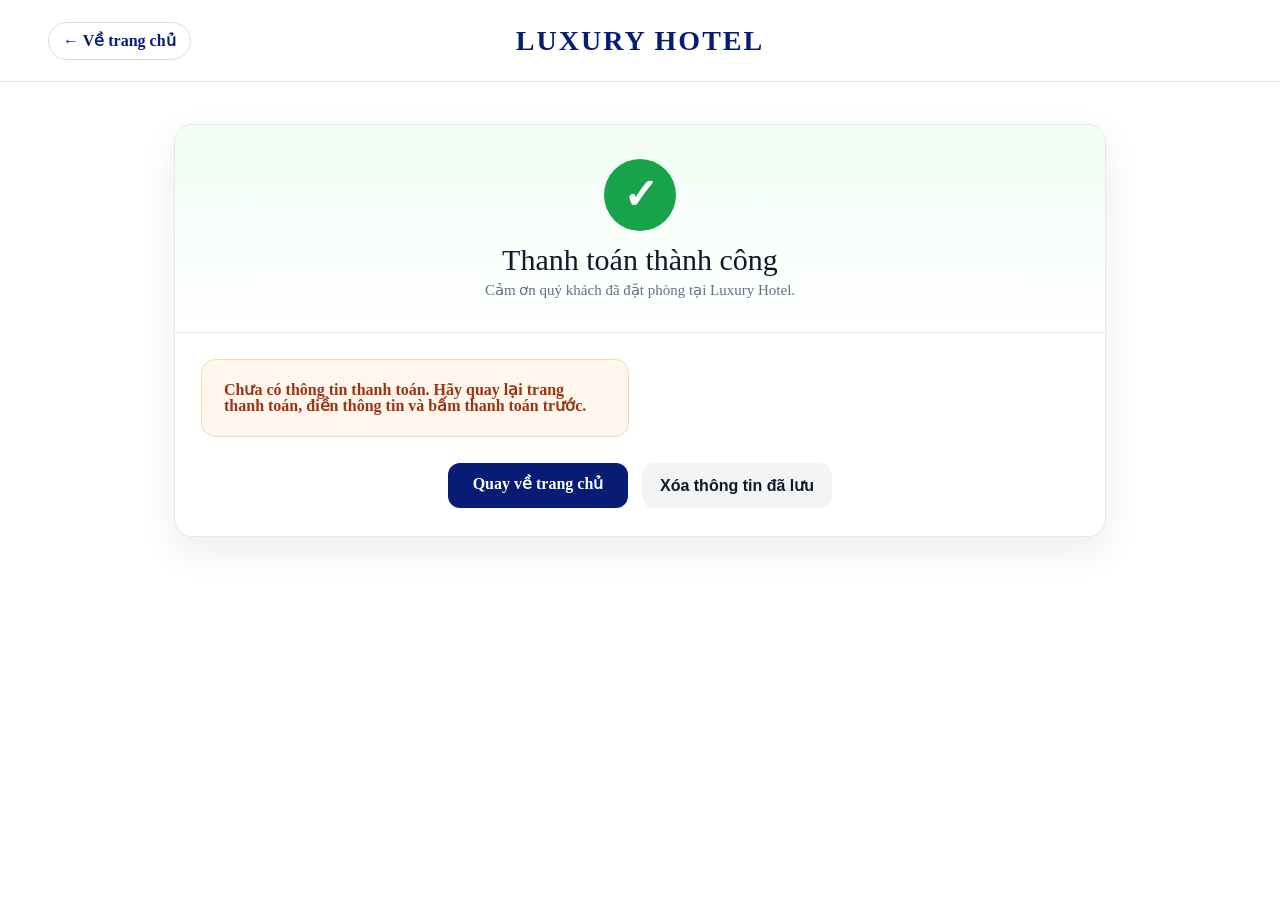
<file: thanhtoanthanhcong.html>
<!DOCTYPE html>
<html lang="vi">
<head>
    <meta charset="UTF-8">
    <meta name="viewport" content="width=device-width, initial-scale=1.0">
    <title>Thanh toán thành công - Luxury Hotel</title>
    <link rel="stylesheet" href="./css/reset.css">
    <link rel="stylesheet" href="./css/style.css">
</head>
<body>
    <header class="success-header">
        <a class="success-header__back" href="./index.html">← Về trang chủ</a>
        <div class="success-header__logo">Luxury Hotel</div>
    </header>

    <main class="success-page">
        <section class="success-card">
            <div class="success-banner">
                <div class="success-icon">✓</div>
                <h1>Thanh toán thành công</h1>
                <p>Cảm ơn quý khách đã đặt phòng tại Luxury Hotel.</p>
            </div>

            <div class="success-body" id="successBody">
                <div class="empty-box">Đang tải thông tin thanh toán...</div>
            </div>

            <div class="success-actions">
                <a class="success-btn success-btn--home" href="./index.html">Quay về trang chủ</a>
                <button class="success-btn success-btn--clear" type="button" id="clearPayment">Xóa thông tin đã lưu</button>
            </div>
        </section>
    </main>

    <script>
          const PAYMENT_KEY = "luxury_hotel_payment_info";

        function escapeHTML(value) {
            return String(value || "")
                .replace(/&/g, "&amp;")
                .replace(/</g, "&lt;")
                .replace(/>/g, "&gt;")
                .replace(/"/g, "&quot;")
                .replace(/'/g, "&#039;");
        }

        function dinhDangThoiGian(value) {
            if (!value) return "Chưa có";
            const date = new Date(value);
            if (Number.isNaN(date.getTime())) return "Chưa có";

            return date.toLocaleString("vi-VN", {
                hour: "2-digit",
                minute: "2-digit",
                second: "2-digit",
                day: "2-digit",
                month: "2-digit",
                year: "numeric"
            });
        }

        function layThongTinThanhToan() {
            const raw = localStorage.getItem(PAYMENT_KEY);
            if (!raw) return null;

            try {
                return JSON.parse(raw);
            } catch (error) {
                localStorage.removeItem(PAYMENT_KEY);
                return null;
            }
        }

        function renderThanhToanThanhCong() {
            const box = document.querySelector("#successBody");
            const data = layThongTinThanhToan();

            if (!data) {
                box.innerHTML = `
                    <div class="empty-box">
                        Chưa có thông tin thanh toán. Hãy quay lại trang thanh toán, điền thông tin và bấm thanh toán trước.
                    </div>
                `;
                return;
            }

            box.innerHTML = `
                <div class="info-box">
                    <h2>Thông tin khách hàng</h2>
                    <div class="info-list">
                        <div class="info-row">
                            <div class="info-label">Họ tên</div>
                            <div class="info-value">${escapeHTML(data.customerName)}</div>
                        </div>
                        <div class="info-row">
                            <div class="info-label">Số điện thoại</div>
                            <div class="info-value">${escapeHTML(data.customerPhone)}</div>
                        </div>
                        <div class="info-row">
                            <div class="info-label">Email</div>
                            <div class="info-value">${escapeHTML(data.customerEmail)}</div>
                        </div>
                    </div>
                </div>

                <div class="info-box">
                    <h2>Thông tin chuyển khoản</h2>
                    <div class="info-list">
                        <div class="info-row">
                            <div class="info-label">Nội dung CK</div>
                            <div class="info-value">
                                <span class="transfer-content">${escapeHTML(data.transferContent)}</span>
                            </div>
                        </div>
                        <div class="info-row">
                            <div class="info-label">Thời gian tạo</div>
                            <div class="info-value">${dinhDangThoiGian(data.createdAt)}</div>
                        </div>
                        <div class="info-row">
                            <div class="info-label">Trạng thái</div>
                            <div class="info-value">Đã thanh toán</div>
                        </div>
                    </div>
                </div>
            `;
        }

        document.querySelector("#clearPayment").addEventListener("click", function () {
            localStorage.removeItem(PAYMENT_KEY);
            alert("Đã xóa thông tin thanh toán đã lưu.");
            window.location.href = "./index.html";
        });

        renderThanhToanThanhCong();
    </script>
</body>
</html>
</file>
<file: css/style.css>
*{
    box-sizing: border-box;
}
html{
    font-size: 62.5%;
}
/* 1rem - 10px */
body{
    font-size: 1.6rem;
    font-family: 'Times New Roman', Times, serif;
}
/* common */
a{
    text-decoration: none;
}
.btn{
    padding: 10px 10px;
    border-radius: 10px;
    background-color: orange;
}
.container{
    margin-top: 5rem;
    background: #fbf8f2;
    width: 90%;
    margin-left: auto;
    margin-right: auto;
    padding: 2rem 0;
}
.main p{
     font-weight: 400;
    font-size: 14px;
    line-height: 20px;
    color: #616971;
}
/* header */
.main-container .button a:hover{
  background-color: aqua;
  color: white;
} 
.header.fixed{
    position: sticky;
    top: -9px;
}
.header{
    position: relative;
    z-index: 999;
    padding: 10px 0 10px;
    background: #1a7aa1;
background: linear-gradient(90deg, rgba(26, 122, 161, 1) 0%, rgba(87, 199, 133, 0.63) 62%, rgba(237, 221, 83, 1) 100%);
}
.header .body{
    display: flex;
    justify-content: space-evenly;
}
.header .icon{
    margin-top: 15px;
    width: 50px;
    height: 50px;
}
.header .nav ul{
  display: inline-flex;
}
.header .nav li{
    padding : 16px 10px 10px 30px;
}
.header .nav a{
    font-weight: 500;
    font-size: 3.6rem;
    padding: 0;
    margin: 0;
    color: black;
    transition: all 0.5s linear;
}
.header .button{
    padding: 20px 15px;
}
.header .button a{
    font-size: 3.6rem;
    color: black;
    transition: 0.25s all linear;
}
.header .nav a:hover{
color: white;
background-color: rgba(255, 255, 0, 0.507);
border-radius: 10px;
}
/* hero bgc */
.hero-banner {
    position: relative;
    height: 100vh;
    background-image: url(https://letsflytravel.vn/wp-content/uploads/2025/05/an-lam-retreats-ninh-van-bay-nha-trang-2-1920x1080.webp);
    background-size: cover;
    background-position: center;
}
/* content */
.content {
    position: absolute;
    width: 100%;
    /* Căn giữa hoàn hảo cả dọc lẫn ngang trên tấm ảnh nền */
    top: 50%;
    left: 50%;
    transform: translate(-50%, -50%); 
    
    text-align: center;
    color: white; 
}

/* bgc */
.content .chaomung {
    font-size: 10rem;
    margin-bottom: 20px;
    text-shadow: 2px 2px 4px rgba(0, 0, 0, 0.7); 
}

.content p {
    font-size: 2.4rem;
    margin-bottom: 30px;
}

.content .khampha a {
    font-size: 2rem;
    color: white;
    border: 2px solid white;
    padding: 10px 20px;
    border-radius: 5px;
    transition: 0.3s;
}

.content .khampha a:hover {
    background-color: white;
    color: black;
}
/* form */
.main__find {
    margin-top: 2rem;
    width: 90%;
    margin-left: auto;
    margin-right: auto;
}
.main__find form label{
    font-size: 2rem;
    color: gray;
    font-weight: 600;
}
.main__find form div{
    padding: 1rem 1rem;
    border: 1px solid rgba(128, 128, 128, 0.281);
    margin: 1rem 1rem;
}
.main__find form{
    display: flex;
    justify-content: center;
}
.main__find form .form__des label{
    display: flex;
    flex-direction: column;
}
.main__find form .form__des label select{
    margin: 1rem 0 0 0 ;
    font-size: 2rem;
}
.main__find form .form__dayin{
    display: flex;
    flex-direction: column;
}
.main__find form .form__dayin input{
    margin: 1rem 0 0 0 ;
    font-size: 2rem;
}
.main__find .form__dayout{
    display: flex;
    justify-content: center;
}
.main__find .form__dayout input {
    font-size: 2rem;
    margin-top: 1rem;
}
.main__find .form__dayout label{
    margin: 0 0 0 1rem;
}
.main__find .form{
    display: flex;
    justify-content: center;
    width: 100%;
}
.main__find .form__people select{
    margin-top: 0.5rem;
    width: 100%;
}
.main__find .form__coupon input{
    margin-top: 1rem;
}
.main__find .form__search input{
    border: none;
    font-weight: 600;
    color: white;
    background-color: orange;
    width: 100%;
    height: 70%;
    margin-top: 1rem;
    transition: all 0.5s linear;
}
.main__find .form__search input:hover{
    cursor: pointer;
    background-color: aqua;
    border-radius: 0.5rem;
}
/* khach san */
.main__khachsan {
    display: flex;
    width: 100%;
    justify-content: space-evenly;
}
.container h1{
    margin-left: 3.8rem;
    margin-bottom: 30px;
    font-family: 'EB Garamond';
    font-style: normal;
    font-weight: 500;
    font-size: 34px;
    line-height: 44px;
    color: #343a40;
}
.main__khachsan img{
    width: 50rem;
    height: 40rem;
    margin-left: auto;
    margin-right: auto;
}
.main__khachsan--left {
    margin-bottom: 4.2rem;
    width: 50%;
    display: flex;
    flex-direction: column;
    justify-content: center;
}
.main__khachsan--right {
    width: 50%;
    display: flex;
    flex-direction: column;
    justify-content: center;
}
.main__khachsan p{
    padding-top: 1rem;
    width: 70%;
    text-align: center;
    margin-left: auto;
    margin-right: auto;
    font-weight: 400;
    font-size: 14px;
    line-height: 20px;
    color: #616971;
    margin-bottom: 21px;
}
/* anh tu do */
.main .banner{
    position: relative;
    overflow: hidden;
}
.main .banner img {
display: block;
width: 100%;
}
.main .banner h2{
position: absolute;
margin-top: 10rem;
margin-left: 10%;
    font-weight: 700;
    font-size: 44px;
    line-height: 54px;
    color: #ffffff;

}
.main .banner p{
    position: absolute;
    top: 40%;
    right: 50%;
    font-weight: 500;
    font-size: 16px;
    line-height: 23px;
    color: #ffffff;
    margin-left: 10%;
}
/* news */
.main__news .body img{
    display: flex;
    width: 70%;
    flex-direction: column;
    margin-left: auto;
    margin-right: auto;
}
.main__news .body h2{
    font-weight: 500;
    font-size: 26px;
    line-height: 34px;
    color: #353c46;
    margin-top: 1rem;
    margin-bottom: 1rem;
}
.main__news .body p {
    width: 90%;
    font-size: 2rem;
    line-height: 2rem;
    height: 10rem;
    margin-left: auto;
    margin-right: auto;
}
/* uu dai */
.main__sale{
    margin-left: 2rem;
}
.main__sale p{
    margin-top: 1rem;
}
/* footer */
.main__footer {
display: flex;
justify-content: space-evenly;
align-items: center;
margin-top:5rem;
background-color: #151b40;
color: white;
width: 100%;
overflow: hidden;
height: 40rem;
}
.main__footer--left img{
width: 7rem;
height: 8rem;
padding: 1rem 0;
}
.main__footer--left h1{
    font-family: 'EB Garamond';
    font-style: normal;
    font-weight: 500;
    font-size: 5rem;
    line-height: 44px;
    padding: 2rem 0 ;
}
.main__footer--left p{
    padding-bottom: 1rem;
}
.main__footer--left p::before{
    content: "";
    display: inline-block;
    width: 16px;
    height: 16px;
    background-image: url("../img/location-dot-solid-full.svg");
    background-size: contain;
    background-repeat: no-repeat;
    margin-right: 8px;
}
.main__footer--center h1 {
    font-size: 2.6rem;
    padding: 1rem;
    font-weight: 500;
}
.main__footer--center p{
    margin: 1rem 0;
    text-align: center;
}
.main__footer--right a{
    font-weight: 600;
     color: white;
}
.main__footer--right a::before {
    content: "";
    display: inline-block;
    width: 1.6rem;
    height: 1.6rem;
    background-image: url(../img/facebook.jpg);
    background-size: contain;
    margin-right: 0.8rem;
    margin-top: 0.5rem;
}
/* nav menu */
header img:hover{
    cursor: pointer;
}
.bgc__menu{
    position: fixed;
    inset: 0;
    background-color: rgba(0, 0, 0, 0.35);
    z-index: 1000;

    visibility: hidden;
    opacity: 0;
    transition: opacity 0.3s ease;
}

.div__menu{
    position: fixed;
    top: 0;
    left: 0;
    width: 300px;
    height: 100vh;
    background-color: aqua;
    z-index: 1001;

    visibility: hidden;
    transform: translateX(-100%);
    transition: transform 0.4s ease;
}
.div__menu h1{
    font-size: 3.6rem;
    font-weight: 600;
    text-align: center;
    margin-top: 1rem;
}
.div__menu ul li{
    padding: 1.5rem 0 1.5rem 1rem;
    transition: 0.25s all ease;
}
.div__menu ul a {
    font-weight:600 ;
    font-size: 2rem;
}
.div__menu ul li:hover{
    background-color: orange;
}
/* dat phong*/
/* dat phong header */
.header__datphong h1{
   text-align: center;
   padding: 1rem 0;
   font-size: 2.6rem;
   font-weight: 600;
}
.main__datphong .main__find {
    background-color: rgba(255, 192, 203, 0.449);
    width: 100%;
}
.main__datphong .main__find form {
    width: 80%;
    margin-left: auto;
    margin-right: auto;
}
/* ket qua */
/* ketqua left */
.datphong__ketQua{
    width: 90%;
    margin-top: 2rem;
    margin-left:auto;
    margin-right:auto;
    background-color: aqua;
}
.datphong__ketQua .datphong__ketQua--left h1{
    font-size: 2rem;
    font-weight: 600;
    padding: 1rem 0;
    background-color: rgba(128, 128, 128, 0.54);
    width: 50%;
    padding-left: 2rem;
    border: 1px solid gray;
    border-radius: 1rem;
}
/* dat phong */
        /* Reset riêng cho trang đặt phòng để không bị CSS trang index làm vỡ thanh tìm kiếm */
        body.booking-page {
            margin: 0 !important;
            padding: 0 !important;
            background: #ffffff !important;
            background-color: #ffffff !important;
            color: #111827 !important;
            font-family: Arial, Helvetica, sans-serif !important;
        }

        .booking-page,
        .booking-page * {
            box-sizing: border-box;
        }

        .booking-page [hidden] {
            display: none !important;
        }

        .booking-page button,
        .booking-page input,
        .booking-page select {
            font-family: inherit;
        }

        .booking-page .header__datphong {
            min-height: 100px;
            border-top: 5px solid #333333;
            border-bottom: 1px solid #eadfce;
            background: #ffffff !important;
            display: flex;
            align-items: center;
            justify-content: center;
            position: relative;
        }

        .booking-page .header__datphong h1 {
            margin: 0;
            color: #06247d;
            font-size: 30px;
            font-weight: 700;
            letter-spacing: 1px;
            text-transform: uppercase;
        }

        .booking-page .header__menu-icon {
            position: absolute;
            left: 72px;
            top: 50%;
            transform: translateY(-50%);
            border: none;
            background: transparent !important;
            font-size: 34px;
            color: #1f2937;
            cursor: pointer;
        }

        .booking-page .header__account {
            position: absolute;
            right: 72px;
            top: 50%;
            transform: translateY(-50%);
            color: #6b7280;
            font-size: 18px;
            font-weight: 600;
        }

        .booking-page .main__datphong {
            margin: 0 !important;
            padding: 0 !important;
            background: #ffffff !important;
        }

        /* =========================
           THANH THÔNG TIN TÌM KIẾM
           ========================= */
        .booking-page .booking-search {
            width: 100%;
            background: #fbf5ec !important;
            border-bottom: 1px solid #eadfce;
        }

        .booking-page .booking-search__inner {
            max-width: 1480px;
            min-height: 78px;
            margin: 0 auto;
            padding: 14px 74px;
            display: grid !important;
            grid-template-columns: minmax(0, 1fr) 120px;
            align-items: center;
            gap: 22px;
        }

        .booking-page .booking-search__summary {
            min-width: 0;
            display: grid !important;
            grid-template-columns: 1.25fr 1.05fr 1.05fr 0.95fr;
            align-items: center;
        }

        .booking-page .summary-item {
            min-width: 0;
            min-height: 50px;
            padding: 0 18px;
            border-right: 1px solid #eadfce;
            display: flex !important;
            align-items: center;
            gap: 13px;
            background: transparent !important;
        }

        .booking-page .summary-item:first-child {
            padding-left: 0;
        }

        .booking-page .summary-icon {
            width: 22px;
            flex: 0 0 22px;
            color: #111827;
            font-size: 21px;
            line-height: 1;
            text-align: center;
        }

        .booking-page .summary-item p {
            margin: 0 0 4px;
            color: #374151;
            font-size: 14px;
            line-height: 1.2;
        }

        .booking-page .summary-item b {
            display: block;
            overflow: hidden;
            color: #020617;
            font-size: 17px;
            font-weight: 600;
            line-height: 1.25;
            white-space: nowrap;
            text-overflow: ellipsis;
        }

        .booking-page .booking-search__toggle,
        .booking-page .form__search button,
        .booking-page .form__search input {
            width: 120px;
            height: 48px;
            border: 1px solid #f07800;
            border-radius: 999px;
            background: #fff8f1 !important;
            color: #f07800;
            font-size: 17px;
            font-weight: 700;
            cursor: pointer;
        }

        .booking-page .booking-search__toggle:hover,
        .booking-page .form__search button:hover,
        .booking-page .form__search input:hover,
        .booking-page .btn-book:hover,
        .booking-page .btn-confirm:hover,
        .booking-page .btn-remove-booking:hover {
            opacity: 0.88;
        }

        /* Form sửa tìm kiếm được tách riêng, mặc định ẩn nên không làm hỏng thanh trên */
        .booking-page .booking-edit-panel {
            max-width: 1480px;
            margin: 0 auto;
            padding: 0 74px 18px;
            background: #fbf5ec !important;
        }

        .booking-page #searchForm {
            width: 100%;
            padding: 18px;
            border: 1px solid #eadfce;
            border-radius: 10px;
            background: #ffffff !important;
            display: grid !important;
            grid-template-columns: 1.4fr 1fr 1fr 1.25fr 1fr 130px;
            gap: 14px;
            align-items: end;
        }

        .booking-page #searchForm .form {
            min-width: 0;
            padding: 0 !important;
            border: none !important;
            background: transparent !important;
            display: block !important;
        }

        .booking-page #searchForm label {
            display: block !important;
            width: 100%;
            margin: 0;
            color: #374151;
            font-size: 14px;
            font-weight: 500;
            line-height: 1.35;
        }

        .booking-page #searchForm select,
        .booking-page #searchForm input[type="date"],
        .booking-page #searchForm input[type="text"] {
            width: 100%;
            height: 42px;
            margin-top: 6px;
            padding: 0 10px;
            border: 1px solid #d6d3d1;
            border-radius: 7px;
            outline: none;
            background: #ffffff !important;
            color: #020617;
            font-size: 15px;
            font-weight: 500;
        }

        .booking-page .people-grid {
            display: grid !important;
            grid-template-columns: 0.8fr 1fr 1fr;
            gap: 6px;
            margin-top: 6px;
        }

        .booking-page .people-grid select {
            margin-top: 0 !important;
        }

        .booking-page .form__search input {
            width: 100%;
        }

        /* =========================
           KẾT QUẢ ĐẶT PHÒNG
           ========================= */
        .booking-page .datphong__ketQua {
            max-width: 1388px;
            margin: 50px auto;
            padding: 0 0 60px;
            display: grid !important;
            grid-template-columns: minmax(0, 1fr) 430px;
            gap: 18px;
            background: transparent !important;
        }

        .booking-page .datphong__ketQua--left {
            min-width: 0;
            display: flex !important;
            flex-direction: column;
            gap: 18px;
            background: transparent !important;
        }

        .booking-page .datphong__ketQua--right {
            min-width: 0;
            position: sticky;
            top: 18px;
            align-self: start;
            background: transparent !important;
        }

        .booking-page .hotel-card,
        .booking-page .room-card,
        .booking-page .booking-card,
        .booking-page .choose-room-title,
        .booking-page .empty-card {
            border: 1px solid #dcdcdc;
            border-radius: 7px;
            background: #ffffff !important;
        }

        .booking-page .hotel-card {
            padding: 22px;
            display: grid !important;
            grid-template-columns: 428px minmax(0, 1fr);
            gap: 38px;
        }

        .booking-page .hotel-card__image,
        .booking-page .room-card__images {
            position: relative;
            overflow: hidden;
            border-radius: 6px;
            background: #f3f4f6 !important;
        }

        .booking-page .hotel-card__image {
            height: 300px;
        }

        .booking-page .hotel-card__image img,
        .booking-page .room-card__images img {
            width: 100%;
            height: 100%;
            object-fit: cover;
            display: block;
        }

        .booking-page .slide-btn {
            position: absolute;
            top: 50%;
            transform: translateY(-50%);
            width: 34px;
            height: 34px;
            border: none;
            border-radius: 4px;
            background: rgba(0, 0, 0, 0.35) !important;
            color: #ffffff;
            font-size: 28px;
            line-height: 1;
            cursor: pointer;
        }

        .booking-page .slide-btn--left {
            left: 10px;
        }

        .booking-page .slide-btn--right {
            right: 10px;
        }

        .booking-page .hotel-card__content h2 {
            margin: 0 0 16px;
            color: #1f2937;
            font-size: 26px;
            font-weight: 700;
        }

        .booking-page .hotel-rating {
            display: flex !important;
            align-items: center;
            gap: 9px;
            margin-bottom: 16px;
            color: #374151;
        }

        .booking-page .hotel-rating .dot {
            width: 16px;
            height: 16px;
            border-radius: 50%;
            background: #10b981;
            display: inline-block;
        }

        .booking-page .hotel-rating .half {
            background: linear-gradient(90deg, #10b981 50%, transparent 50%);
            border: 1px solid #10b981;
        }

        .booking-page .hotel-address,
        .booking-page .hotel-description {
            color: #374151;
            line-height: 1.6;
            font-size: 16px;
        }

        .booking-page .hotel-description {
            margin-bottom: 28px;
        }

        .booking-page .detail-link {
            color: #001b76;
            font-size: 18px;
            font-weight: 700;
            text-decoration: none;
        }

        .booking-page .choose-room-title {
            padding: 20px 22px;
            color: #111827;
            font-size: 22px;
            font-weight: 600;
        }

        .booking-page .room-results {
            display: flex !important;
            flex-direction: column;
            gap: 18px;
        }

        .booking-page .room-card {
            padding: 24px;
            display: grid !important;
            grid-template-columns: 410px minmax(0, 1fr);
            gap: 24px;
        }

        .booking-page .room-card__images {
            height: 300px;
            display: grid !important;
            grid-template-columns: 1fr;
        }

        .booking-page .room-card__images img:not(:first-child) {
            display: none;
        }

        .booking-page .room-card__content {
            display: flex !important;
            flex-direction: column;
            justify-content: space-between;
            gap: 18px;
            min-width: 0;
        }

        .booking-page .room-card h3 {
            margin: 0 0 14px;
            color: #111827;
            font-size: 25px;
            font-weight: 700;
        }

        .booking-page .room-meta,
        .booking-page .room-bed {
            color: #6b7280;
            font-size: 16px;
        }

        .booking-page .room-price-box {
            text-align: right;
        }

        .booking-page .room-price-box p,
        .booking-page .room-price-box span {
            margin: 0;
            color: #6b7280;
            font-size: 14px;
        }

        .booking-page .room-price-box strong {
            margin: 0 4px;
            color: #374151;
            font-size: 22px;
        }

        .booking-page .btn-book,
        .booking-page .btn-confirm,
        .booking-page .btn-remove-booking {
            border: none;
            border-radius: 999px;
            cursor: pointer;
            font-weight: 700;
        }

        .booking-page .btn-book {
            display: block;
            width: 190px;
            height: 46px;
            margin: 18px 0 0 auto;
            background: #f07800 !important;
            color: #ffffff;
            font-size: 16px;
        }

        .booking-page .booking-card {
            overflow: hidden;
        }

        .booking-page .booking-card h2 {
            margin: 0;
            padding: 20px 22px;
            border-bottom: 1px solid #dcdcdc;
            color: #020617;
            font-size: 24px;
            font-weight: 700;
        }

        .booking-page .booking-body {
            padding: 22px;
        }

        .booking-page .booking-body h3 {
            margin: 0 0 14px;
            font-size: 20px;
        }

        .booking-page .booking-body p {
            margin: 8px 0;
            color: #111827;
        }

        .booking-page .booking-body hr {
            margin: 22px 0;
            border: none;
            border-top: 1px solid #dcdcdc;
        }

        .booking-page .selected-room {
            display: grid !important;
            grid-template-columns: 90px 1fr;
            gap: 12px;
            align-items: center;
            margin-bottom: 18px;
        }

        .booking-page .selected-room img {
            width: 90px;
            height: 70px;
            object-fit: cover;
            border-radius: 6px;
        }

        .booking-page .price-row,
        .booking-page .price-total {
            display: flex !important;
            align-items: center;
            justify-content: space-between;
            gap: 12px;
            margin: 12px 0;
        }

        .booking-page .price-row span,
        .booking-page .price-row b {
            color: #374151;
            font-size: 15px;
        }

        .booking-page .price-total {
            margin-top: 18px;
            padding-top: 16px;
            border-top: 1px solid #dcdcdc;
        }

        .booking-page .price-total span {
            font-size: 17px;
            font-weight: 700;
        }

        .booking-page .price-total strong {
            color: #f07800;
            font-size: 22px;
        }

        .booking-page .btn-confirm,
        .booking-page .btn-remove-booking {
            width: 100%;
            height: 48px;
            margin-top: 14px;
            color: #ffffff;
            font-size: 16px;
        }

        .booking-page .btn-confirm {
            background: #f07800 !important;
        }

        .booking-page .btn-remove-booking {
            background: #6b7280 !important;
        }

        .booking-page .empty-card,
        .booking-page .booking-empty {
            padding: 22px;
            color: #6b7280;
            line-height: 1.5;
        }

        @media (max-width: 1180px) {
            .booking-page .booking-search__inner,
            .booking-page .booking-search__summary,
            .booking-page #searchForm,
            .booking-page .datphong__ketQua,
            .booking-page .hotel-card,
            .booking-page .room-card {
                grid-template-columns: 1fr !important;
            }

            .booking-page .booking-search__inner,
            .booking-page .booking-edit-panel {
                padding-left: 18px;
                padding-right: 18px;
            }

            .booking-page .summary-item {
                padding: 10px 0;
                border-right: none;
                border-bottom: 1px solid #eadfce;
            }

            .booking-page .booking-search__toggle {
                width: 100%;
            }

            .booking-page .datphong__ketQua {
                padding: 0 18px 60px;
            }

            .booking-page .datphong__ketQua--right {
                position: static;
            }

            .booking-page .hotel-card__image,
            .booking-page .room-card__images {
                height: 260px;
            }
        }

        @media (max-width: 700px) {
            .booking-page .header__account {
                display: none;
            }

            .booking-page .header__menu-icon {
                left: 22px;
            }

            .booking-page .people-grid {
                grid-template-columns: 1fr;
            }

            .booking-page .hotel-card,
            .booking-page .room-card {
                padding: 14px;
            }
        }
    

        /* =====================================================
           FIX CUỐI: khóa cứng thanh thay đổi thông tin tìm kiếm
           - Không dùng icon ký tự nên không bị lỗi font.
           - Text dài bị cắt bằng dấu ... nên không đè lên cột bên cạnh.
           - Không phụ thuộc class .main__find / .form của trang index.
           ===================================================== */
        .booking-page .booking-search {
            width: 100% !important;
            background: #fbf5ec !important;
            background-color: #fbf5ec !important;
            border-bottom: 1px solid #eadfce !important;
            overflow: visible !important;
        }

        .booking-page .booking-search__inner {
            width: 100% !important;
            max-width: 1480px !important;
            min-height: 78px !important;
            margin: 0 auto !important;
            padding: 0 72px !important;
            display: flex !important;
            align-items: center !important;
            gap: 30px !important;
            background: transparent !important;
        }

        .booking-page .booking-search__summary {
            flex: 1 1 auto !important;
            min-width: 0 !important;
            display: grid !important;
            grid-template-columns: minmax(260px, 1.22fr) minmax(260px, 1.12fr) minmax(230px, 1fr) minmax(180px, 0.85fr) !important;
            align-items: center !important;
            gap: 0 !important;
            overflow: hidden !important;
        }

        .booking-page .summary-item {
            min-width: 0 !important;
            height: 50px !important;
            padding: 0 26px !important;
            border-right: 1px solid #eadfce !important;
            display: grid !important;
            grid-template-columns: 28px minmax(0, 1fr) !important;
            align-items: center !important;
            column-gap: 14px !important;
            overflow: hidden !important;
            background: transparent !important;
        }

        .booking-page .summary-item:first-child {
            padding-left: 0 !important;
        }

        .booking-page .summary-text {
            min-width: 0 !important;
            max-width: 100% !important;
            overflow: hidden !important;
        }

        .booking-page .summary-icon {
            width: 24px !important;
            height: 24px !important;
            display: flex !important;
            align-items: center !important;
            justify-content: center !important;
            color: #111827 !important;
            overflow: hidden !important;
        }

        .booking-page .summary-icon svg {
            width: 22px !important;
            height: 22px !important;
            display: block !important;
            fill: none !important;
            stroke: currentColor !important;
            stroke-width: 1.8 !important;
            stroke-linecap: round !important;
            stroke-linejoin: round !important;
        }

        .booking-page .summary-item p {
            margin: 0 0 6px 0 !important;
            padding: 0 !important;
            color: #111827 !important;
            font-size: 16px !important;
            font-weight: 400 !important;
            line-height: 1.1 !important;
            white-space: nowrap !important;
            overflow: hidden !important;
            text-overflow: ellipsis !important;
        }

        .booking-page .summary-item b {
            display: block !important;
            width: 100% !important;
            min-width: 0 !important;
            max-width: 100% !important;
            margin: 0 !important;
            padding: 0 !important;
            color: #000000 !important;
            font-size: 20px !important;
            font-weight: 700 !important;
            line-height: 1.2 !important;
            white-space: nowrap !important;
            overflow: hidden !important;
            text-overflow: ellipsis !important;
        }

        .booking-page .booking-search__toggle {
            flex: 0 0 120px !important;
            width: 120px !important;
            min-width: 120px !important;
            height: 48px !important;
            margin: 0 !important;
            padding: 0 !important;
            border: 1px solid #f07800 !important;
            border-radius: 999px !important;
            background: #fff8f1 !important;
            color: #f07800 !important;
            font-size: 17px !important;
            font-weight: 700 !important;
            line-height: 48px !important;
            text-align: center !important;
            cursor: pointer !important;
        }

        .booking-page .booking-edit-panel {
            max-width: 1480px !important;
            margin: 0 auto !important;
            padding: 0 72px 18px !important;
            background: #fbf5ec !important;
        }

        .booking-page #searchForm {
            width: 100% !important;
            padding: 18px !important;
            border: 1px solid #eadfce !important;
            border-radius: 10px !important;
            background: #ffffff !important;
            display: grid !important;
            grid-template-columns: minmax(220px, 1.35fr) minmax(140px, 1fr) minmax(140px, 1fr) minmax(250px, 1.25fr) minmax(150px, 1fr) 130px !important;
            gap: 14px !important;
            align-items: end !important;
        }

        .booking-page .booking-edit-field {
            min-width: 0 !important;
            margin: 0 !important;
            padding: 0 !important;
            border: 0 !important;
            background: transparent !important;
            display: block !important;
        }

        .booking-page .booking-edit-field label {
            display: block !important;
            width: 100% !important;
            margin: 0 !important;
            padding: 0 !important;
            color: #374151 !important;
            font-size: 14px !important;
            font-weight: 500 !important;
            line-height: 1.35 !important;
        }

        .booking-page .booking-edit-field select,
        .booking-page .booking-edit-field input[type="date"],
        .booking-page .booking-edit-field input[type="text"] {
            width: 100% !important;
            height: 42px !important;
            margin: 6px 0 0 !important;
            padding: 0 10px !important;
            border: 1px solid #d6d3d1 !important;
            border-radius: 7px !important;
            outline: none !important;
            background: #ffffff !important;
            color: #020617 !important;
            font-size: 15px !important;
            font-weight: 500 !important;
        }

        .booking-page .booking-edit-field--search input[type="submit"] {
            width: 100% !important;
            height: 42px !important;
            margin: 0 !important;
            border: 1px solid #f07800 !important;
            border-radius: 999px !important;
            background: #fff8f1 !important;
            color: #f07800 !important;
            font-size: 16px !important;
            font-weight: 700 !important;
            cursor: pointer !important;
        }

        @media (max-width: 1250px) {
            .booking-page .booking-search__inner {
                padding: 14px 22px !important;
                align-items: stretch !important;
                flex-direction: column !important;
            }

            .booking-page .booking-search__summary {
                width: 100% !important;
                grid-template-columns: 1fr 1fr !important;
                border-top: 1px solid #eadfce !important;
            }

            .booking-page .summary-item {
                border-right: 0 !important;
                border-bottom: 1px solid #eadfce !important;
                padding: 12px 0 !important;
                height: auto !important;
            }

            .booking-page .booking-search__toggle {
                width: 100% !important;
                min-width: 0 !important;
                flex-basis: 48px !important;
            }

            .booking-page .booking-edit-panel {
                padding-left: 22px !important;
                padding-right: 22px !important;
            }

            .booking-page #searchForm {
                grid-template-columns: 1fr 1fr !important;
            }
        }

        @media (max-width: 720px) {
            .booking-page .booking-search__summary,
            .booking-page #searchForm {
                grid-template-columns: 1fr !important;
            }
        }


        /* FIX HEADER: chỉ giữ chữ LUXURY HOTEL, không có phần tử trái/phải */
        .booking-page .header__datphong {
            min-height: 100px !important;
            border-top: 5px solid #333333 !important;
            border-bottom: 1px solid #eadfce !important;
            background: #ffffff !important;
            display: flex !important;
            align-items: center !important;
            justify-content: center !important;
            position: relative !important;
        }

        .booking-page .header__datphong h1 {
            margin: 0 !important;
            color: #06247d !important;
            font-size: 30px !important;
            font-weight: 700 !important;
            letter-spacing: 1px !important;
            text-transform: uppercase !important;
            text-align: center !important;
        }

        .booking-page .header__menu-icon,
        .booking-page .header__account {
            display: none !important;
        }
/* thanh toan */
       .payment-header {
            height: 82px;
            background: #fff;
            border-bottom: 1px solid #e7e7e7;
            display: flex;
            align-items: center;
            justify-content: center;
            position: relative;
        }

        .payment-header__logo {
            font-size: 28px;
            font-weight: 800;
            letter-spacing: 2px;
            color: #071c75;
            text-transform: uppercase;
        }

        .payment-header__back {
            position: absolute;
            left: 48px;
            top: 50%;
            transform: translateY(-50%);
            color: #071c75;
            text-decoration: none;
            font-size: 16px;
            font-weight: 700;
            padding: 10px 14px;
            border: 1px solid #d7dcec;
            border-radius: 999px;
            background: #fff;
        }

        .payment-header__back:hover {
            background: #f1f4ff;
        }

        .payment-page {
            max-width: 1180px;
            margin: 36px auto;
            padding: 0 24px 50px;
        }

        .payment-title {
            margin-bottom: 22px;
        }

        .payment-title h1 {
            font-size: 30px;
            margin-bottom: 8px;
        }

        .payment-title p {
            color: #667085;
            font-size: 15px;
        }

        .payment-layout {
            display: grid;
            grid-template-columns: minmax(0, 1.1fr) minmax(360px, 0.9fr);
            gap: 24px;
            align-items: start;
        }

        .payment-card {
            background: #fff;
            border: 1px solid #e3e7ef;
            border-radius: 16px;
            box-shadow: 0 10px 30px rgba(15, 23, 42, 0.06);
            overflow: hidden;
        }

        .payment-card__head {
            padding: 20px 24px;
            border-bottom: 1px solid #eef1f6;
        }

        .payment-card__head h2 {
            font-size: 22px;
            color: #111827;
        }

        .payment-card__body {
            padding: 24px;
        }

        .form-group {
            margin-bottom: 18px;
        }

        .form-group label {
            display: block;
            margin-bottom: 8px;
            font-size: 15px;
            font-weight: 700;
            color: #344054;
        }

        .form-group input {
            width: 100%;
            height: 48px;
            border: 1px solid #d0d5dd;
            border-radius: 10px;
            padding: 0 14px;
            font-size: 15px;
            outline: none;
        }

        .form-group input:focus {
            border-color: #071c75;
            box-shadow: 0 0 0 3px rgba(7, 28, 117, 0.12);
        }

        .btn-pay {
            width: 100%;
            height: 50px;
            border: 0;
            border-radius: 12px;
            background: #f97316;
            color: #fff;
            font-size: 17px;
            font-weight: 800;
            cursor: pointer;
            margin-top: 8px;
        }

        .btn-pay:hover {
            background: #ea580c;
        }

        .btn-pay:disabled {
            background: #cbd5e1;
            cursor: not-allowed;
        }

        .booking-empty {
            padding: 18px;
            border-radius: 12px;
            background: #fff7ed;
            border: 1px solid #fed7aa;
            color: #9a3412;
        }

        .booking-hotel {
            display: flex;
            gap: 14px;
            padding-bottom: 18px;
            border-bottom: 1px solid #eef1f6;
            margin-bottom: 18px;
        }

        .booking-hotel img {
            width: 116px;
            height: 88px;
            object-fit: cover;
            border-radius: 12px;
            background: #e5e7eb;
            flex-shrink: 0;
        }

        .booking-hotel h3 {
            font-size: 18px;
            margin-bottom: 6px;
        }

        .booking-hotel p,
        .booking-room p {
            color: #667085;
            font-size: 14px;
        }

        .booking-room {
            padding: 14px;
            border-radius: 12px;
            background: #f8fafc;
            border: 1px solid #e2e8f0;
            margin-bottom: 18px;
        }

        .booking-room b {
            display: block;
            font-size: 17px;
            margin-bottom: 4px;
        }

        .price-row,
        .price-total {
            display: flex;
            justify-content: space-between;
            gap: 16px;
            padding: 10px 0;
            font-size: 15px;
        }

        .price-row span {
            color: #667085;
        }

        .price-total {
            border-top: 1px solid #e5e7eb;
            margin-top: 8px;
            padding-top: 16px;
            align-items: center;
        }

        .price-total span {
            font-weight: 800;
            color: #111827;
        }

        .price-total strong {
            font-size: 22px;
            color: #f97316;
        }

        .qr-panel {
            display: none;
            margin-top: 24px;
            border: 1px solid #dbeafe;
            background: #f8fbff;
            border-radius: 16px;
            padding: 22px;
        }

        .qr-panel.is-show {
            display: block;
        }

        .qr-grid {
            display: grid;
            grid-template-columns: 220px 1fr;
            gap: 24px;
            align-items: center;
        }

        .qr-image-box {
            width: 220px;
            min-height: 220px;
            border-radius: 14px;
            border: 1px solid #d0d7e2;
            background: #fff;
            display: flex;
            align-items: center;
            justify-content: center;
            padding: 10px;
        }

        .qr-image-box img {
            width: 100%;
            height: auto;
            display: block;
            border-radius: 8px;
        }

        .qr-error {
            display: none;
            color: #b91c1c;
            font-size: 14px;
            text-align: center;
        }

        .transfer-info h3 {
            font-size: 21px;
            margin-bottom: 12px;
        }

        .transfer-note {
            color: #667085;
            font-size: 14px;
            margin-bottom: 14px;
        }

        .transfer-content {
            background: #fff;
            border: 1px dashed #94a3b8;
            padding: 14px;
            border-radius: 10px;
            font-weight: 800;
            color: #071c75;
            word-break: break-word;
            margin-bottom: 14px;
        }

        .countdown-box {
            display: inline-flex;
            align-items: center;
            gap: 8px;
            padding: 10px 14px;
            border-radius: 999px;
            background: #111827;
            color: #fff;
            font-weight: 800;
        }

        .copy-btn {
            border: 0;
            border-radius: 10px;
            background: #071c75;
            color: #fff;
            font-weight: 700;
            padding: 11px 14px;
            cursor: pointer;
            margin-top: 14px;
        }

        .copy-btn:hover {
            background: #0b2ab0;
        }

        .confirm-payment-btn {
            border: 0;
            border-radius: 10px;
            background: #16a34a;
            color: #fff;
            font-weight: 800;
            padding: 11px 14px;
            cursor: pointer;
            margin-top: 14px;
            margin-left: 10px;
        }

        .confirm-payment-btn:hover {
            background: #15803d;
        }

        @media (max-width: 900px) {
            .payment-header {
                height: auto;
                padding: 18px 16px;
                flex-direction: column;
                gap: 12px;
            }

            .payment-header__back {
                position: static;
                transform: none;
            }

            .payment-layout {
                grid-template-columns: 1fr;
            }

            .qr-grid {
                grid-template-columns: 1fr;
            }

            .qr-image-box {
                width: 100%;
                max-width: 260px;
                margin: 0 auto;
            }
        }
        /* thanh toan thanh cong */
                .success-header {
            height: 82px;
            background: #fff;
            border-bottom: 1px solid #e7e7e7;
            display: flex;
            align-items: center;
            justify-content: center;
            position: relative;
        }

        .success-header__logo {
            font-size: 28px;
            font-weight: 800;
            letter-spacing: 2px;
            color: #071c75;
            text-transform: uppercase;
        }

        .success-header__back {
            position: absolute;
            left: 48px;
            top: 50%;
            transform: translateY(-50%);
            color: #071c75;
            text-decoration: none;
            font-size: 16px;
            font-weight: 700;
            padding: 10px 14px;
            border: 1px solid #d7dcec;
            border-radius: 999px;
            background: #fff;
        }

        .success-header__back:hover {
            background: #f1f4ff;
        }

        .success-page {
            max-width: 980px;
            margin: 42px auto;
            padding: 0 24px 60px;
        }

        .success-card {
            background: #fff;
            border: 1px solid #e3e7ef;
            border-radius: 18px;
            box-shadow: 0 14px 36px rgba(15, 23, 42, 0.08);
            overflow: hidden;
        }

        .success-banner {
            padding: 34px 26px;
            text-align: center;
            background: linear-gradient(180deg, #f0fdf4, #ffffff);
            border-bottom: 1px solid #e5e7eb;
        }

        .success-icon {
            width: 72px;
            height: 72px;
            border-radius: 50%;
            background: #16a34a;
            color: #fff;
            display: inline-flex;
            align-items: center;
            justify-content: center;
            font-size: 42px;
            font-weight: 800;
            margin-bottom: 14px;
        }

        .success-banner h1 {
            font-size: 30px;
            margin-bottom: 8px;
            color: #111827;
        }

        .success-banner p {
            color: #667085;
            font-size: 15px;
        }

        .success-body {
            padding: 26px;
            display: grid;
            grid-template-columns: 1fr 1fr;
            gap: 22px;
        }

        .info-box {
            border: 1px solid #e5e7eb;
            border-radius: 14px;
            background: #ffffff;
            overflow: hidden;
        }

        .info-box h2 {
            font-size: 21px;
            padding: 18px 20px;
            background: #f8fafc;
            border-bottom: 1px solid #e5e7eb;
            color: #111827;
        }

        .info-list {
            padding: 18px 20px;
        }

        .info-row {
            display: grid;
            grid-template-columns: 145px 1fr;
            gap: 12px;
            padding: 10px 0;
            border-bottom: 1px dashed #e5e7eb;
            font-size: 15px;
        }

        .info-row:last-child {
            border-bottom: 0;
        }

        .info-label {
            color: #667085;
            font-weight: 700;
        }

        .info-value {
            color: #111827;
            font-weight: 700;
            word-break: break-word;
        }

        .transfer-content {
            color: #071c75;
            background: #f1f4ff;
            border: 1px dashed #94a3b8;
            border-radius: 10px;
            padding: 12px;
            display: inline-block;
            width: 100%;
        }

        .empty-box {
            padding: 22px;
            border-radius: 14px;
            background: #fff7ed;
            border: 1px solid #fed7aa;
            color: #9a3412;
            font-weight: 700;
        }

        .success-actions {
            padding: 0 26px 28px;
            display: flex;
            gap: 14px;
            justify-content: center;
            flex-wrap: wrap;
        }

        .success-btn {
            min-width: 180px;
            text-align: center;
            text-decoration: none;
            border: 0;
            border-radius: 12px;
            padding: 13px 18px;
            font-size: 16px;
            font-weight: 800;
            cursor: pointer;
        }

        .success-btn--home {
            background: #071c75;
            color: #fff;
        }

        .success-btn--clear {
            background: #f3f4f6;
            color: #111827;
        }

        @media (max-width: 800px) {
            .success-header {
                height: auto;
                padding: 18px 16px;
                flex-direction: column;
                gap: 12px;
            }

            .success-header__back {
                position: static;
                transform: none;
            }

            .success-body {
                grid-template-columns: 1fr;
            }

            .info-row {
                grid-template-columns: 1fr;
                gap: 4px;
            }
        }
</file>
